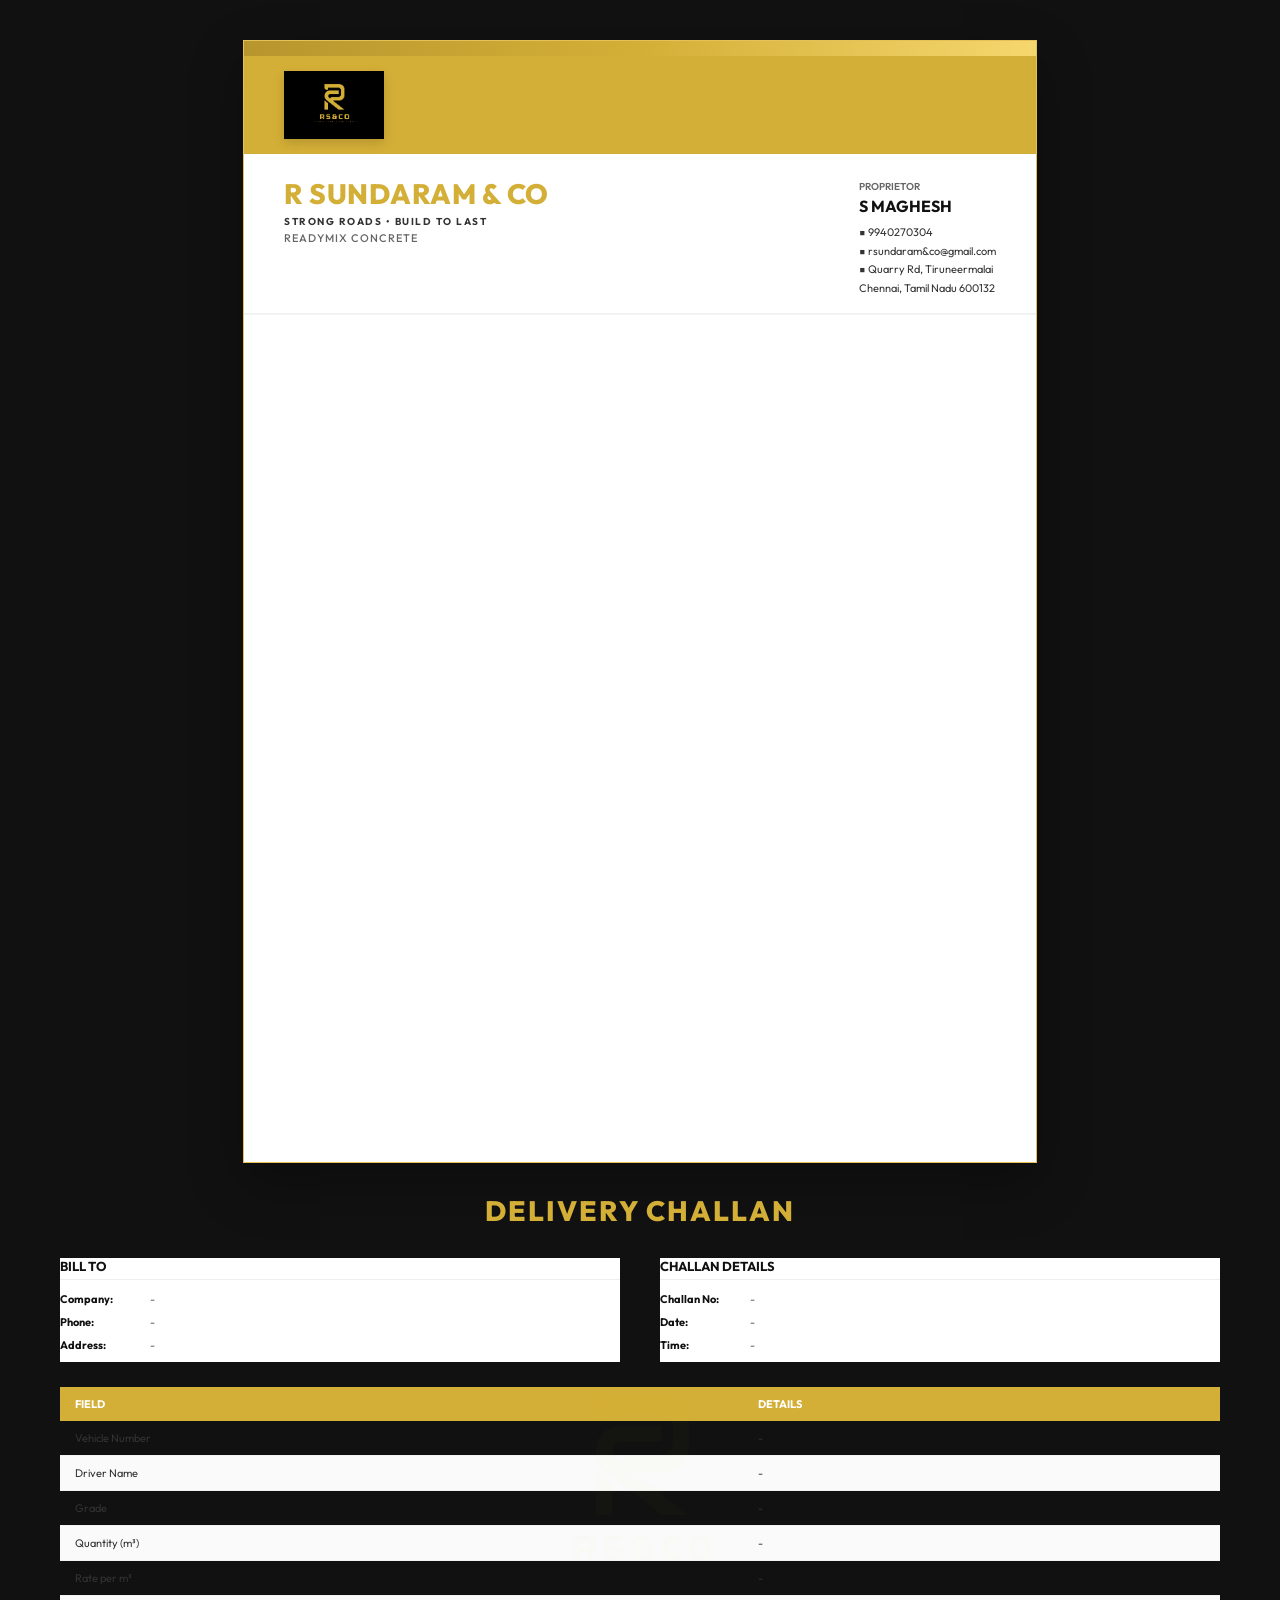
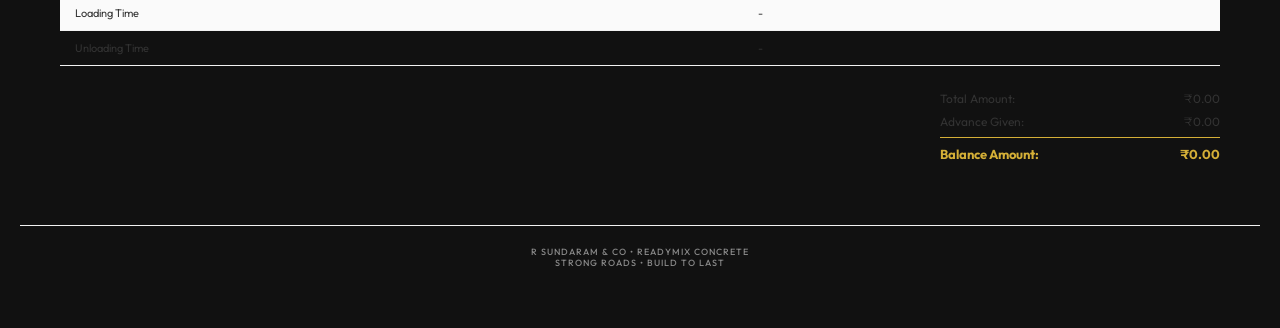
<file: templates/invoice_letterpad.html>
﻿<!DOCTYPE html>
<html lang="en">
<head>
    <meta charset="UTF-8">
    <meta name="viewport" content="width=device-width, initial-scale=1.0">
    <title>Invoice - R SUNDARAM & CO</title>
    <style>
        @import url('https://fonts.googleapis.com/css2?family=Playfair+Display:wght@400;500;600;700&family=Montserrat:wght@300;400;500;600;700&display=swap');
        
        @import url('https://fonts.googleapis.com/css2?family=Montserrat:wght@300;400;500;600;700;800&family=Outfit:wght@300;400;500;600;700;800&display=swap');
        
        * {
            margin: 0;
            padding: 0;
            box-sizing: border-box;
        }
        
        body {
            font-family: 'Outfit', 'Montserrat', sans-serif;
            background: #111111;
            padding: 40px 20px;
            color: #333;
        }
        
        .invoice-container {
            max-width: 210mm;
            min-height: 297mm;
            margin: 0 auto;
            background: white;
            box-shadow: 0 20px 50px rgba(0,0,0,0.3);
            position: relative;
            overflow: hidden;
            display: flex;
            flex-direction: column;
            border: 1px solid #e5c158;
        }
        
        /* Top Accent Banner */
        .top-accent-bar {
            height: 15px;
            background: linear-gradient(90deg, #b8962e 0%, #d4af37 50%, #f5d76e 100%);
        }

        /* Top Logo Banner Section */
        .brand-header-banner {
            background: #d4af37;
            padding: 15px 40px;
            display: flex;
            justify-content: flex-start;
            align-items: center;
        }
        
        .brand-logo-container {
            background: #000;
            padding: 8px 16px;
            display: flex;
            align-items: center;
            justify-content: center;
            box-shadow: 0 4px 10px rgba(0,0,0,0.15);
        }

        .brand-logo-container img {
            height: 52px;
            object-fit: contain;
        }

        /* Proprietor & Header details */
        .invoice-header {
            background: #fff;
            padding: 25px 40px 15px 40px;
            border-bottom: 2px solid #f2f2f2;
        }
        
        .header-content {
            display: flex;
            justify-content: space-between;
            align-items: flex-start;
        }
        
        .company-info {
            color: #d4af37;
            max-width: 55%;
        }
        
        .company-name {
            font-size: 28px;
            font-weight: 800;
            color: #d4af37;
            line-height: 1.1;
            letter-spacing: 0.5px;
        }
        
        .company-slogan {
            font-size: 10px;
            font-weight: 700;
            color: #333;
            letter-spacing: 1.5px;
            text-transform: uppercase;
            margin-top: 5px;
            margin-bottom: 3px;
        }
        
        .company-tagline {
            font-size: 11px;
            font-weight: 500;
            color: #666;
            letter-spacing: 1px;
            text-transform: uppercase;
        }
        
        .proprietor-section {
            text-align: left;
            color: #333;
            font-size: 11px;
            line-height: 1.5;
        }
        
        .proprietor-title {
            font-size: 10px;
            font-weight: 600;
            color: #666;
            text-transform: uppercase;
        }
        
        .proprietor-name {
            font-size: 16px;
            font-weight: 700;
            margin-bottom: 6px;
            color: #111;
        }
        
        .proprietor-details div {
            margin-bottom: 2px;
            display: flex;
            align-items: center;
            gap: 5px;
        }
        
        /* Invoice body */
        .invoice-body {
            padding: 30px 40px;
            position: relative;
            flex-grow: 1;
        }
        
        /* Watermark */
        .watermark {
            position: absolute;
            top: 50%;
            left: 50%;
            transform: translate(-50%, -50%);
            opacity: 0.02;
            width: 320px;
            height: 320px;
            pointer-events: none;
        }
        
        .watermark img {
            width: 100%;
            height: 100%;
            object-fit: contain;
        }
        
        /* Invoice title */
        .invoice-title {
            text-align: center;
            margin-bottom: 30px;
        }
        
        .invoice-title h1 {
            font-size: 28px;
            font-weight: 800;
            color: #d4af37;
            letter-spacing: 2px;
            text-transform: uppercase;
        }
        
        /* Invoice details grid */
        .invoice-details {
            display: grid;
            grid-template-columns: 1fr 1fr;
            gap: 40px;
            margin-bottom: 25px;
        }
        
        .detail-section {
            background: #fff;
        }
        
        .detail-section h3 {
            font-size: 13px;
            font-weight: 700;
            color: #111;
            margin-bottom: 12px;
            text-transform: uppercase;
            border-bottom: 1px solid #eee;
            padding-bottom: 5px;
        }
        
        .detail-row {
            display: flex;
            margin-bottom: 8px;
            font-size: 11px;
            line-height: 1.4;
        }
        
        .detail-label {
            font-weight: 700;
            color: #111;
            width: 90px;
            flex-shrink: 0;
        }
        
        .detail-value {
            color: #555;
            flex-grow: 1;
        }
        
        /* Delivery details table */
        .delivery-table {
            width: 100%;
            border-collapse: collapse;
            margin-bottom: 25px;
        }
        
        .delivery-table th {
            background: #d4af37;
            color: #fff;
            font-weight: 700;
            font-size: 11px;
            padding: 10px 15px;
            text-align: left;
            text-transform: uppercase;
        }
        
        .delivery-table td {
            padding: 10px 15px;
            border-bottom: 1px solid #f2f2f2;
            font-size: 11px;
            color: #333;
        }
        
        .delivery-table tr:nth-child(even) {
            background: #fafafa;
        }
        
        /* Amount summary */
        .amount-summary {
            display: flex;
            justify-content: flex-end;
            margin-top: 15px;
            margin-bottom: 25px;
        }
        
        .summary-box {
            width: 280px;
        }
        
        .summary-row {
            display: flex;
            justify-content: space-between;
            margin-bottom: 8px;
            font-size: 12px;
            color: #333;
        }
        
        .summary-row.total {
            border-top: 1px solid #d4af37;
            padding-top: 8px;
            margin-top: 8px;
            font-weight: 700;
            font-size: 13px;
            color: #d4af37;
        }
        
        /* Footer */
        .invoice-footer {
            border-top: 1px solid #f2f2f2;
            padding: 20px 40px;
            text-align: center;
        }
        
        .footer-text {
            font-size: 9px;
            letter-spacing: 1px;
            color: #888;
            text-transform: uppercase;
            font-weight: 500;
        }
        
        /* Print styles */
        @media print {
            body {
                background: white;
                padding: 0;
            }
            .invoice-container {
                box-shadow: none;
                max-width: none;
                border: none;
            }
        }
    </style>
    <link rel="stylesheet" href="/static/css/responsive.css">
</head>
<body>
    <div class="invoice-container">
        <!-- Top accent banner -->
        <div class="top-accent-bar"></div>
        
        <!-- Brand Header Logo Banner -->
        <div class="brand-header-banner">
            <div class="brand-logo-container">
                <img src="/static/images/logo.png" alt="RS & CO Logo">
            </div>
        </div>

        <!-- Header -->
        <div class="invoice-header">
            <div class="header-content">
                <div class="company-info">
                    <div class="company-name">R SUNDARAM & CO</div>
                    <div class="company-slogan">STRONG ROADS • BUILD TO LAST</div>
                    <div class="company-tagline">READYMIX CONCRETE</div>
                </div>
                <div class="proprietor-section">
                    <div class="proprietor-title">Proprietor</div>
                    <div class="proprietor-name">S MAGHESH</div>
                    <div class="proprietor-details">
                        <div>■ 9940270304</div>
                        <div>■ rsundaram&co@gmail.com</div>
                        <div>■ Quarry Rd, Tiruneermalai</div>
                        <div>Chennai, Tamil Nadu 600132</div>
                    </div>
                </div>
            </div>
        </div>
        </div>
        
        <!-- Body -->
        <div class="invoice-body">
            <!-- Watermark -->
            <div class="watermark">
                <img src="/static/images/logo.png" alt="Watermark">
            </div>
            
            <!-- Invoice Title -->
            <div class="invoice-title">
                <h1>Delivery Challan</h1>
            </div>
            
            <!-- Invoice Details -->
            <div class="invoice-details">
                <div class="detail-section">
                    <h3>Bill To</h3>
                    <div class="detail-row">
                        <span class="detail-label">Company:</span>
                        <span class="detail-value" id="bill-company">-</span>
                    </div>
                    <div class="detail-row">
                        <span class="detail-label">Phone:</span>
                        <span class="detail-value" id="bill-phone">-</span>
                    </div>
                    <div class="detail-row">
                        <span class="detail-label">Address:</span>
                        <span class="detail-value" id="bill-address">-</span>
                    </div>
                </div>
                <div class="detail-section">
                    <h3>Challan Details</h3>
                    <div class="detail-row">
                        <span class="detail-label">Challan No:</span>
                        <span class="detail-value" id="challan-no">-</span>
                    </div>
                    <div class="detail-row">
                        <span class="detail-label">Date:</span>
                        <span class="detail-value" id="challan-date">-</span>
                    </div>
                    <div class="detail-row">
                        <span class="detail-label">Time:</span>
                        <span class="detail-value" id="challan-time">-</span>
                    </div>
                </div>
            </div>
            
            <!-- Delivery Details Table -->
            <table class="delivery-table">
                <thead>
                    <tr>
                        <th>Field</th>
                        <th>Details</th>
                    </tr>
                </thead>
                <tbody>
                    <tr>
                        <td>Vehicle Number</td>
                        <td id="vehicle-no">-</td>
                    </tr>
                    <tr>
                        <td>Driver Name</td>
                        <td id="driver-name">-</td>
                    </tr>
                    <tr>
                        <td>Grade</td>
                        <td id="grade">-</td>
                    </tr>
                    <tr>
                        <td>Quantity (m³)</td>
                        <td id="quantity">-</td>
                    </tr>
                    <tr>
                        <td>Rate per m³</td>
                        <td id="rate">-</td>
                    </tr>
                    <tr>
                        <td>Loading Time</td>
                        <td id="loading-time">-</td>
                    </tr>
                    <tr>
                        <td>Unloading Time</td>
                        <td id="unloading-time">-</td>
                    </tr>
                </tbody>
            </table>
            
            <!-- Amount Summary -->
            <div class="amount-summary">
                <div class="summary-box">
                    <div class="summary-row">
                        <span>Total Amount:</span>
                        <span id="total-amount">₹0.00</span>
                    </div>
                    <div class="summary-row">
                        <span>Advance Given:</span>
                        <span id="advance-amount">₹0.00</span>
                    </div>
                    <div class="summary-row total">
                        <span>Balance Amount:</span>
                        <span id="balance-amount">₹0.00</span>
                    </div>
                </div>
            </div>
        </div>
        
        <!-- Footer -->
        <div class="invoice-footer">
            <div class="footer-text">R SUNDARAM & CO • READYMIX CONCRETE</div>
            <div class="footer-divider"></div>
            <div class="footer-text">Strong Roads • Build To Last</div>
        </div>
    </div>
    
    <script>
        // This will be populated dynamically when generating the invoice
        // For now, it's a template for display
    </script>
</body>
</html>
</file>
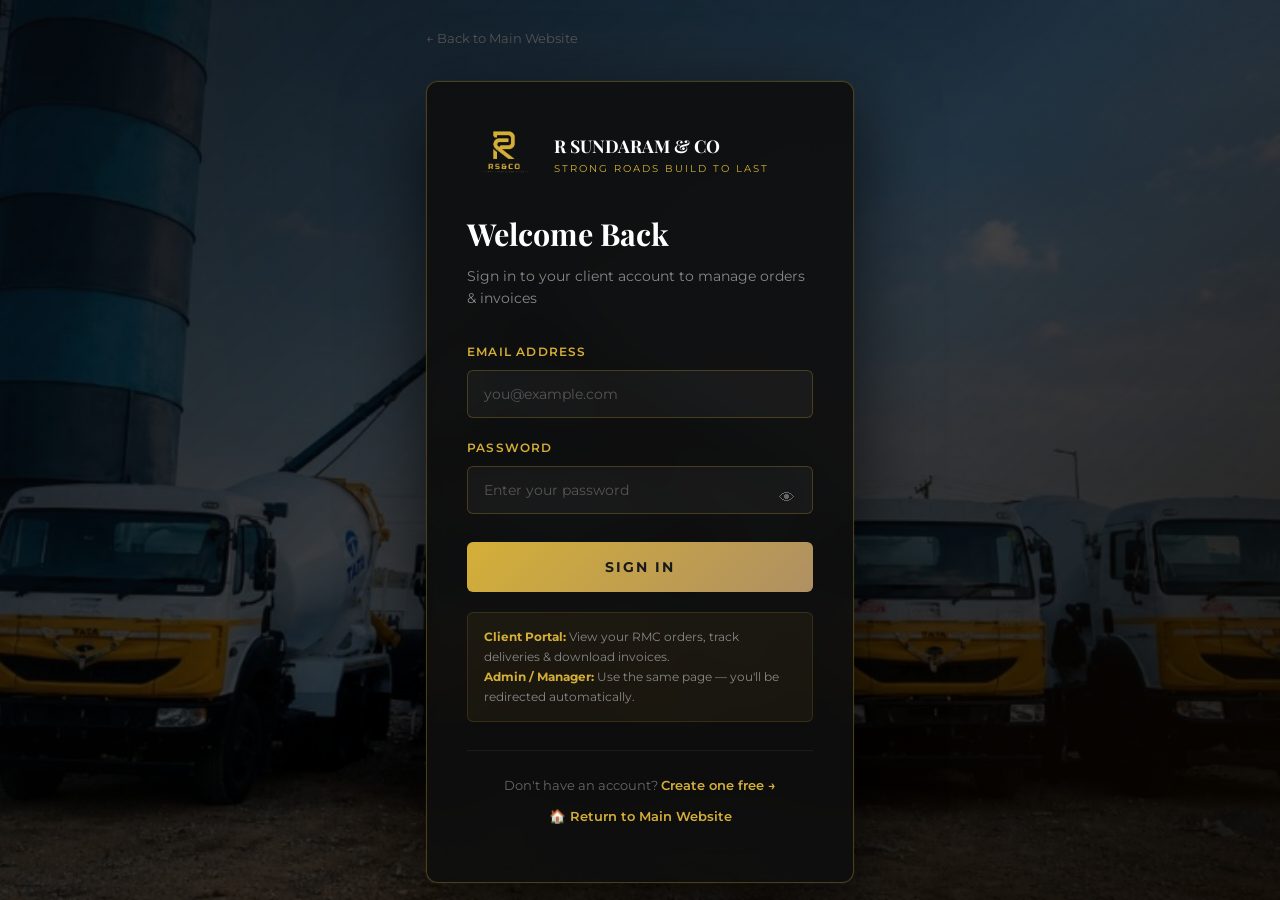
<file: templates/login.html>
<!DOCTYPE html>
<html lang="en">
<head>
    <meta charset="UTF-8">
    <meta name="viewport" content="width=device-width, initial-scale=1.0">
    <title>RS &amp; CO | Client Login</title>
    <meta name="description" content="Login to your RS &amp; CO client portal — manage orders, invoices and more.">
    <link rel="preconnect" href="https://fonts.googleapis.com">
    <link rel="preconnect" href="https://fonts.gstatic.com" crossorigin>
    <link href="https://fonts.googleapis.com/css2?family=Montserrat:wght@300;400;500;600;700&family=Playfair+Display:wght@600;700&display=swap" rel="stylesheet">
    <link rel="stylesheet" href="/static/css/style.css">
    <link rel="stylesheet" href="/static/css/rmc.css">
    <link rel="stylesheet" href="/static/css/responsive.css">
    <style>
        * { box-sizing: border-box; margin: 0; padding: 0; }

        body {
            min-height: 100vh;
            background: #050505;
            font-family: 'Montserrat', sans-serif;
            display: flex;
            align-items: center;
            justify-content: center;
            overflow: hidden;
        }

        /* ── Animated BG ─────────────────────────────── */
        .auth-bg {
            position: fixed; inset: 0; z-index: 0;
            background: url('/static/images/rmc_plant_trucks.jpg') center/cover no-repeat;
            animation: bgZoom 20s ease-in-out infinite alternate;
        }
        @keyframes bgZoom { from{transform:scale(1)} to{transform:scale(1.08)} }
        .auth-overlay {
            position: fixed; inset: 0; z-index: 1;
            background: linear-gradient(135deg,
                rgba(5,5,5,0.88) 0%,
                rgba(0,0,0,0.72) 50%,
                rgba(10,5,0,0.90) 100%);
        }

        /* ── Card ────────────────────────────────────── */
        .auth-wrap {
            position: relative; z-index: 2;
            width: 100%; max-width: 460px;
            padding: 16px;
        }

        .auth-card {
            background: rgba(15,15,15,0.92);
            border: 1px solid rgba(212,175,55,0.3);
            border-radius: 12px;
            padding: 44px 40px;
            box-shadow: 0 24px 80px rgba(0,0,0,0.7), 0 0 0 1px rgba(212,175,55,0.05);
            backdrop-filter: blur(20px);
            animation: cardIn .5s cubic-bezier(.16,1,.3,1);
        }
        @keyframes cardIn { from{opacity:0;transform:translateY(24px)} to{opacity:1;transform:translateY(0)} }

        /* ── Logo / Title ─────────────────────────────── */
        .auth-logo-row {
            display: flex; align-items: center; gap: 14px;
            margin-bottom: 28px;
        }
        .auth-logo { height: 56px; width: auto; }
        .auth-brand-name {
            font-family: 'Playfair Display', serif;
            font-size: 1.1rem; color: #fff; font-weight: 700;
        }
        .auth-brand-tag {
            font-size: 0.62rem; color: #D4AF37;
            letter-spacing: 2px; text-transform: uppercase; display: block;
        }

        .auth-title {
            font-family: 'Playfair Display', serif;
            font-size: 1.9rem; font-weight: 700; color: #fff;
            margin-bottom: 6px;
        }
        .auth-subtitle { color: #888; font-size: 0.88rem; margin-bottom: 32px; }

        /* ── Fields ───────────────────────────────────── */
        .field-group { margin-bottom: 20px; position: relative; }

        .field-group label {
            display: block; font-size: 0.78rem; font-weight: 600;
            color: #D4AF37; text-transform: uppercase; letter-spacing: 1.2px;
            margin-bottom: 8px;
        }

        .field-group input {
            width: 100%; padding: 13px 44px 13px 16px;
            background: rgba(255,255,255,0.04);
            border: 1px solid rgba(212,175,55,0.25);
            border-radius: 6px; color: #fff;
            font-family: 'Montserrat', sans-serif;
            font-size: 0.9rem; transition: border-color .25s, box-shadow .25s;
            min-height: 48px;
        }
        .field-group input:focus {
            outline: none;
            border-color: #D4AF37;
            box-shadow: 0 0 0 3px rgba(212,175,55,0.12);
        }
        .field-group input::placeholder { color: #555; }

        /* password toggle */
        .pw-toggle {
            position: absolute; right: 14px; top: 38px;
            background: none; border: none; cursor: pointer;
            color: #666; font-size: 16px; padding: 4px;
            transition: color .2s;
        }
        .pw-toggle:hover { color: #D4AF37; }

        /* ── Submit ───────────────────────────────────── */
        .btn-auth {
            width: 100%; padding: 14px;
            background: linear-gradient(135deg, #D4AF37 0%, #af9063 100%);
            color: #1a1a1a; border: none; border-radius: 6px;
            font-family: 'Montserrat', sans-serif;
            font-size: 0.85rem; font-weight: 700;
            letter-spacing: 2px; text-transform: uppercase;
            cursor: pointer; transition: all .25s;
            position: relative; overflow: hidden;
            margin-top: 8px; min-height: 50px;
        }
        .btn-auth::after {
            content: ''; position: absolute; inset: 0;
            background: linear-gradient(90deg,transparent,rgba(255,255,255,.35),transparent);
            transform: translateX(-100%); transition: .5s;
        }
        .btn-auth:hover::after { transform: translateX(100%); }
        .btn-auth:hover { transform: translateY(-2px); box-shadow: 0 8px 24px rgba(212,175,55,.35); }
        .btn-auth:disabled { opacity: .6; cursor: not-allowed; transform: none; }

        /* ── Alert ────────────────────────────────────── */
        .auth-alert {
            padding: 12px 16px; border-radius: 6px;
            font-size: 0.84rem; margin-bottom: 18px;
            display: none; align-items: center; gap: 10px;
        }
        .auth-alert.error { background: rgba(220,53,69,.15); border:1px solid rgba(220,53,69,.4); color: #ff6b7a; display: flex; }
        .auth-alert.success { background: rgba(40,167,69,.15); border:1px solid rgba(40,167,69,.4); color: #5cdb80; display: flex; }

        /* ── Footer links ─────────────────────────────── */
        .auth-footer { margin-top: 28px; padding-top: 24px; border-top: 1px solid rgba(255,255,255,.06); }
        .auth-footer p { font-size: 0.84rem; color: #666; margin-bottom: 10px; text-align: center; }
        .auth-footer a { color: #D4AF37; text-decoration: none; font-weight: 600; transition: color .2s; }
        .auth-footer a:hover { color: #e5c158; }

        /* ── Back link ───────────────────────────────── */
        .auth-back {
            display: inline-flex; align-items: center; gap: 6px;
            color: #555; font-size: 0.8rem; text-decoration: none;
            margin-bottom: 20px; transition: color .2s;
        }
        .auth-back:hover { color: #D4AF37; }

        /* ── Divider / role badges ────────────────────── */
        .role-info {
            margin-top: 20px; padding: 14px 16px;
            background: rgba(212,175,55,0.06);
            border: 1px solid rgba(212,175,55,.15);
            border-radius: 6px; font-size: 0.78rem; color: #888;
            line-height: 1.6;
        }
        .role-info strong { color: #D4AF37; }

        /* spinner */
        .spinner {
            width: 18px; height: 18px;
            border: 2px solid rgba(0,0,0,.3);
            border-top-color: #1a1a1a;
            border-radius: 50%; animation: spin .7s linear infinite;
            display: inline-block; vertical-align: middle; margin-right: 8px;
        }
        @keyframes spin { to { transform: rotate(360deg); } }

        @media (max-width: 480px) {
            .auth-card { padding: 30px 20px; }
            .auth-title { font-size: 1.6rem; }
        }
    </style>
</head>
<body>
    <div class="auth-bg"></div>
    <div class="auth-overlay"></div>

    <div class="auth-wrap">
        <a href="/" class="auth-back">&#8592; Back to Main Website</a>

        <div class="auth-card">
            <div class="auth-logo-row">
                <img src="/static/images/logo.png" alt="RS&CO" class="auth-logo">
                <div>
                    <span class="auth-brand-name">R SUNDARAM &amp; CO</span>
                    <span class="auth-brand-tag">Strong Roads Build To Last</span>
                </div>
            </div>

            <h1 class="auth-title">Welcome Back</h1>
            <p class="auth-subtitle">Sign in to your client account to manage orders &amp; invoices</p>

            <div id="auth-alert" class="auth-alert"></div>

            <form id="login-form" autocomplete="on" novalidate>
                <div class="field-group">
                    <label for="login-email">Email Address</label>
                    <input type="email" id="login-email" name="email"
                           placeholder="you@example.com" required autocomplete="email">
                </div>

                <div class="field-group">
                    <label for="login-password">Password</label>
                    <input type="password" id="login-password" name="password"
                           placeholder="Enter your password" required autocomplete="current-password">
                    <button type="button" class="pw-toggle" id="pw-toggle-btn"
                            aria-label="Toggle password visibility">&#128065;</button>
                </div>

                <button type="submit" class="btn-auth" id="login-btn">Sign In</button>
            </form>

            <div class="role-info">
                <strong>Client Portal:</strong> View your RMC orders, track deliveries &amp; download invoices.<br>
                <strong>Admin / Manager:</strong> Use the same page — you'll be redirected automatically.
            </div>

            <div class="auth-footer">
                <p>Don't have an account? <a href="/register">Create one free &rarr;</a></p>
                <p><a href="/">&#127968; Return to Main Website</a></p>
            </div>
        </div>
    </div>

    <script>
        // Password toggle
        document.getElementById('pw-toggle-btn').addEventListener('click', () => {
            const inp = document.getElementById('login-password');
            const btn = document.getElementById('pw-toggle-btn');
            inp.type = inp.type === 'password' ? 'text' : 'password';
            btn.innerHTML = inp.type === 'password' ? '&#128065;' : '&#128064;';
        });

        // Login form
        document.getElementById('login-form').addEventListener('submit', async (e) => {
            e.preventDefault();
            const email    = document.getElementById('login-email').value.trim();
            const password = document.getElementById('login-password').value;
            const btn      = document.getElementById('login-btn');
            const alert    = document.getElementById('auth-alert');

            if (!email || !password) {
                showAlert('Please fill in all fields.', 'error'); return;
            }

            btn.disabled = true;
            btn.innerHTML = '<span class="spinner"></span>Signing in…';
            alert.className = 'auth-alert'; alert.style.display = 'none';

            try {
                const res = await fetch('/api/auth/login', {
                    method: 'POST',
                    headers: { 'Content-Type': 'application/json' },
                    body: JSON.stringify({ username: email, password })
                });
                const data = await res.json();

                if (data.success) {
                    showAlert('Login successful! Redirecting…', 'success');
                    setTimeout(() => {
                        const role = data.user?.role;
                        if (role === 'admin' || role === 'manager') {
                            window.location.href = '/rmc-admin';
                        } else {
                            window.location.href = '/rmc-portal';
                        }
                    }, 900);
                } else {
                    showAlert(data.error || 'Invalid email or password. Please try again.', 'error');
                    btn.disabled = false;
                    btn.innerHTML = 'Sign In';
                }
            } catch (err) {
                showAlert('Connection error. Please try again.', 'error');
                btn.disabled = false;
                btn.innerHTML = 'Sign In';
            }
        });

        function showAlert(msg, type) {
            const el = document.getElementById('auth-alert');
            el.textContent = msg;
            el.className = 'auth-alert ' + type;
        }
    </script>
</body>
</html>
</file>
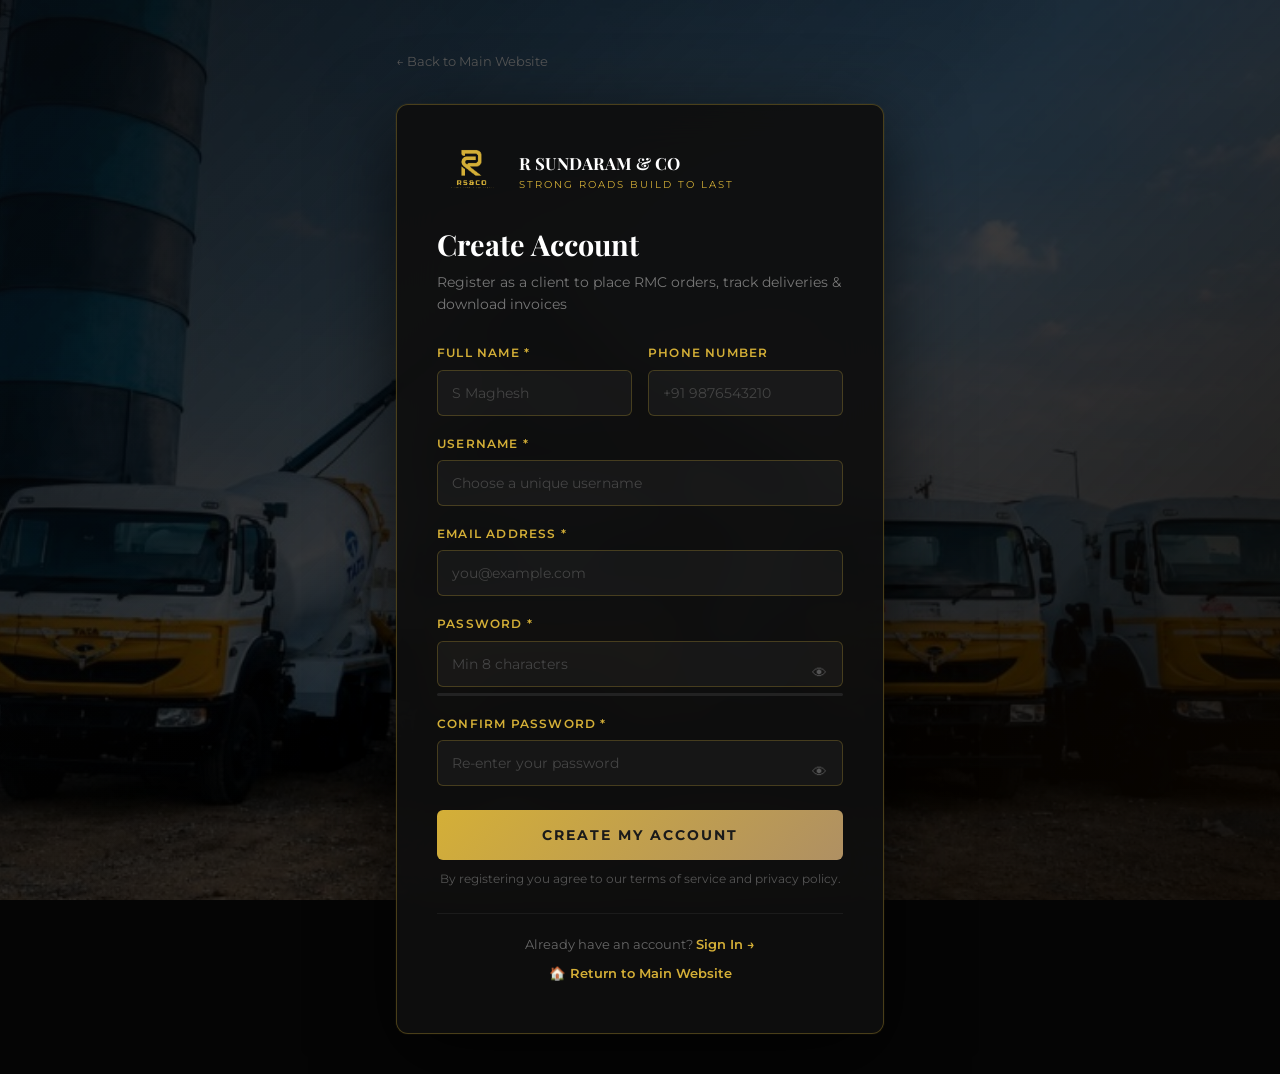
<file: templates/register.html>
<!DOCTYPE html>
<html lang="en">
<head>
    <meta charset="UTF-8">
    <meta name="viewport" content="width=device-width, initial-scale=1.0">
    <title>RS &amp; CO | Create Account</title>
    <meta name="description" content="Register for an RS &amp; CO client account to place RMC orders and track deliveries.">
    <link rel="preconnect" href="https://fonts.googleapis.com">
    <link rel="preconnect" href="https://fonts.gstatic.com" crossorigin>
    <link href="https://fonts.googleapis.com/css2?family=Montserrat:wght@300;400;500;600;700&family=Playfair+Display:wght@600;700&display=swap" rel="stylesheet">
    <link rel="stylesheet" href="/static/css/style.css">
    <link rel="stylesheet" href="/static/css/rmc.css">
    <link rel="stylesheet" href="/static/css/responsive.css">
    <style>
        * { box-sizing: border-box; margin: 0; padding: 0; }

        body {
            min-height: 100vh;
            background: #050505;
            font-family: 'Montserrat', sans-serif;
            display: flex; align-items: center; justify-content: center;
            overflow-x: hidden;
        }

        .auth-bg {
            position: fixed; inset: 0; z-index: 0;
            background: url('/static/images/rmc_plant_trucks.jpg') center/cover no-repeat;
            animation: bgZoom 20s ease-in-out infinite alternate;
        }
        @keyframes bgZoom { from{transform:scale(1)} to{transform:scale(1.08)} }
        .auth-overlay {
            position: fixed; inset: 0; z-index: 1;
            background: linear-gradient(135deg,
                rgba(5,5,5,0.90) 0%,
                rgba(0,0,0,0.75) 50%,
                rgba(10,5,0,0.92) 100%);
        }

        .auth-wrap {
            position: relative; z-index: 2;
            width: 100%; max-width: 520px;
            padding: 16px;
            margin: 24px auto;
        }

        .auth-card {
            background: rgba(15,15,15,0.93);
            border: 1px solid rgba(212,175,55,0.3);
            border-radius: 12px;
            padding: 40px 40px;
            box-shadow: 0 24px 80px rgba(0,0,0,0.7), 0 0 0 1px rgba(212,175,55,0.05);
            backdrop-filter: blur(20px);
            animation: cardIn .5s cubic-bezier(.16,1,.3,1);
        }
        @keyframes cardIn { from{opacity:0;transform:translateY(24px)} to{opacity:1;transform:translateY(0)} }

        .auth-logo-row {
            display: flex; align-items: center; gap: 14px;
            margin-bottom: 24px;
        }
        .auth-logo { height: 52px; }
        .auth-brand-name {
            font-family: 'Playfair Display', serif;
            font-size: 1.05rem; color: #fff; font-weight: 700;
        }
        .auth-brand-tag {
            font-size: 0.6rem; color: #D4AF37;
            letter-spacing: 2px; text-transform: uppercase; display: block;
        }

        .auth-title {
            font-family: 'Playfair Display', serif;
            font-size: 1.8rem; font-weight: 700; color: #fff;
            margin-bottom: 4px;
        }
        .auth-subtitle { color: #777; font-size: 0.86rem; margin-bottom: 28px; }

        /* Two-column grid for name + phone */
        .field-row {
            display: grid; grid-template-columns: 1fr 1fr; gap: 16px;
        }
        @media (max-width: 480px) { .field-row { grid-template-columns: 1fr; } }

        .field-group { margin-bottom: 18px; position: relative; }
        .field-group label {
            display: block; font-size: 0.76rem; font-weight: 600;
            color: #D4AF37; text-transform: uppercase; letter-spacing: 1.2px;
            margin-bottom: 7px;
        }
        .field-group input {
            width: 100%; padding: 12px 42px 12px 14px;
            background: rgba(255,255,255,0.04);
            border: 1px solid rgba(212,175,55,0.25);
            border-radius: 6px; color: #fff;
            font-family: 'Montserrat', sans-serif;
            font-size: 0.88rem; transition: border-color .25s, box-shadow .25s;
            min-height: 46px;
        }
        .field-group input:focus {
            outline: none; border-color: #D4AF37;
            box-shadow: 0 0 0 3px rgba(212,175,55,.12);
        }
        .field-group input::placeholder { color: #444; }
        .field-group input.invalid { border-color: #dc3545; }
        .field-group input.valid   { border-color: #28a745; }

        .pw-toggle {
            position: absolute; right: 12px; top: 36px;
            background: none; border: none; cursor: pointer;
            color: #555; font-size: 15px; padding: 4px; transition: color .2s;
        }
        .pw-toggle:hover { color: #D4AF37; }

        /* password strength bar */
        .pw-strength-wrap { margin-top: 6px; }
        .pw-strength-bar {
            height: 3px; background: #222; border-radius: 2px; overflow: hidden;
        }
        .pw-strength-fill {
            height: 100%; width: 0%; border-radius: 2px;
            transition: width .3s, background .3s;
        }
        .pw-strength-label { font-size: 0.7rem; color: #666; margin-top: 4px; }

        .btn-auth {
            width: 100%; padding: 14px;
            background: linear-gradient(135deg, #D4AF37 0%, #af9063 100%);
            color: #1a1a1a; border: none; border-radius: 6px;
            font-family: 'Montserrat', sans-serif;
            font-size: 0.85rem; font-weight: 700;
            letter-spacing: 2px; text-transform: uppercase;
            cursor: pointer; transition: all .25s;
            position: relative; overflow: hidden;
            margin-top: 6px; min-height: 50px;
        }
        .btn-auth::after {
            content: ''; position: absolute; inset: 0;
            background: linear-gradient(90deg,transparent,rgba(255,255,255,.35),transparent);
            transform: translateX(-100%); transition: .5s;
        }
        .btn-auth:hover::after { transform: translateX(100%); }
        .btn-auth:hover { transform: translateY(-2px); box-shadow: 0 8px 24px rgba(212,175,55,.35); }
        .btn-auth:disabled { opacity: .6; cursor: not-allowed; transform: none; }

        .auth-alert {
            padding: 12px 16px; border-radius: 6px;
            font-size: 0.83rem; margin-bottom: 16px;
            display: none; align-items: center; gap: 10px;
        }
        .auth-alert.error   { background: rgba(220,53,69,.14);  border:1px solid rgba(220,53,69,.4);  color:#ff6b7a; display:flex; }
        .auth-alert.success { background: rgba(40,167,69,.14);  border:1px solid rgba(40,167,69,.4);  color:#5cdb80; display:flex; }

        .auth-footer { margin-top: 24px; padding-top: 20px; border-top: 1px solid rgba(255,255,255,.06); }
        .auth-footer p { font-size: 0.83rem; color: #666; margin-bottom: 8px; text-align: center; }
        .auth-footer a { color: #D4AF37; text-decoration: none; font-weight: 600; transition: color .2s; }
        .auth-footer a:hover { color: #e5c158; }

        .auth-back {
            display: inline-flex; align-items: center; gap: 6px;
            color: #555; font-size: 0.8rem; text-decoration: none;
            margin-bottom: 20px; transition: color .2s;
        }
        .auth-back:hover { color: #D4AF37; }

        .terms-note { font-size: 0.74rem; color: #555; text-align: center; margin-top: 10px; }

        .spinner {
            width: 16px; height: 16px;
            border: 2px solid rgba(0,0,0,.3);
            border-top-color: #1a1a1a;
            border-radius: 50%; animation: spin .7s linear infinite;
            display: inline-block; vertical-align: middle; margin-right: 8px;
        }
        @keyframes spin { to { transform: rotate(360deg); } }

        @media (max-width: 480px) {
            .auth-card { padding: 28px 18px; }
            .auth-title { font-size: 1.55rem; }
        }
    </style>
</head>
<body>
    <div class="auth-bg"></div>
    <div class="auth-overlay"></div>

    <div class="auth-wrap">
        <a href="/" class="auth-back">&#8592; Back to Main Website</a>

        <div class="auth-card">
            <div class="auth-logo-row">
                <img src="/static/images/logo.png" alt="RS&CO" class="auth-logo">
                <div>
                    <span class="auth-brand-name">R SUNDARAM &amp; CO</span>
                    <span class="auth-brand-tag">Strong Roads Build To Last</span>
                </div>
            </div>

            <h1 class="auth-title">Create Account</h1>
            <p class="auth-subtitle">Register as a client to place RMC orders, track deliveries &amp; download invoices</p>

            <div id="auth-alert" class="auth-alert"></div>

            <form id="register-form" autocomplete="on" novalidate>

                <div class="field-row">
                    <div class="field-group">
                        <label for="reg-fullname">Full Name *</label>
                        <input type="text" id="reg-fullname" name="full_name"
                               placeholder="S Maghesh" required autocomplete="name">
                    </div>
                    <div class="field-group">
                        <label for="reg-phone">Phone Number</label>
                        <input type="tel" id="reg-phone" name="phone"
                               placeholder="+91 9876543210" autocomplete="tel">
                    </div>
                </div>

                <div class="field-group">
                    <label for="reg-username">Username *</label>
                    <input type="text" id="reg-username" name="username"
                           placeholder="Choose a unique username" required autocomplete="username">
                </div>

                <div class="field-group">
                    <label for="reg-email">Email Address *</label>
                    <input type="email" id="reg-email" name="email"
                           placeholder="you@example.com" required autocomplete="email">
                </div>

                <div class="field-group">
                    <label for="reg-password">Password *</label>
                    <input type="password" id="reg-password" name="password"
                           placeholder="Min 8 characters" required autocomplete="new-password"
                           minlength="8">
                    <button type="button" class="pw-toggle" id="pw-toggle1" aria-label="Toggle">&#128065;</button>
                    <div class="pw-strength-wrap">
                        <div class="pw-strength-bar">
                            <div class="pw-strength-fill" id="pw-fill"></div>
                        </div>
                        <div class="pw-strength-label" id="pw-label"></div>
                    </div>
                </div>

                <div class="field-group">
                    <label for="reg-confirm">Confirm Password *</label>
                    <input type="password" id="reg-confirm" name="confirm_password"
                           placeholder="Re-enter your password" required autocomplete="new-password">
                    <button type="button" class="pw-toggle" id="pw-toggle2" aria-label="Toggle">&#128065;</button>
                </div>

                <button type="submit" class="btn-auth" id="register-btn">Create My Account</button>
                <p class="terms-note">By registering you agree to our terms of service and privacy policy.</p>
            </form>

            <div class="auth-footer">
                <p>Already have an account? <a href="/login">Sign In &rarr;</a></p>
                <p><a href="/">&#127968; Return to Main Website</a></p>
            </div>
        </div>
    </div>

    <script>
        // ── Password toggles ──────────────────────────────────────────
        function initToggle(btnId, inputId) {
            document.getElementById(btnId).addEventListener('click', () => {
                const inp = document.getElementById(inputId);
                const btn = document.getElementById(btnId);
                inp.type = inp.type === 'password' ? 'text' : 'password';
                btn.innerHTML = inp.type === 'password' ? '&#128065;' : '&#128064;';
            });
        }
        initToggle('pw-toggle1', 'reg-password');
        initToggle('pw-toggle2', 'reg-confirm');

        // ── Password strength meter ───────────────────────────────────
        document.getElementById('reg-password').addEventListener('input', function() {
            const val = this.value;
            let score = 0;
            if (val.length >= 8)  score++;
            if (val.length >= 12) score++;
            if (/[A-Z]/.test(val)) score++;
            if (/[0-9]/.test(val)) score++;
            if (/[^a-zA-Z0-9]/.test(val)) score++;

            const fill  = document.getElementById('pw-fill');
            const label = document.getElementById('pw-label');
            const levels = [
                { pct:'20%', color:'#dc3545', text:'Very Weak' },
                { pct:'40%', color:'#fd7e14', text:'Weak' },
                { pct:'60%', color:'#ffc107', text:'Fair' },
                { pct:'80%', color:'#20c997', text:'Strong' },
                { pct:'100%',color:'#28a745', text:'Very Strong' },
            ];
            const lv = levels[Math.max(0, score - 1)] || levels[0];
            fill.style.width    = val ? lv.pct   : '0%';
            fill.style.background = val ? lv.color  : '';
            label.style.color   = val ? lv.color  : '#666';
            label.textContent   = val ? lv.text   : '';
        });

        // ── Real-time confirm match ───────────────────────────────────
        document.getElementById('reg-confirm').addEventListener('input', function() {
            const pw  = document.getElementById('reg-password').value;
            const cfg = this.value;
            this.className = '';
            if (cfg.length > 0) {
                this.classList.add(cfg === pw ? 'valid' : 'invalid');
            }
        });

        // ── Registration submit ───────────────────────────────────────
        document.getElementById('register-form').addEventListener('submit', async (e) => {
            e.preventDefault();

            const full_name = document.getElementById('reg-fullname').value.trim();
            const username  = document.getElementById('reg-username').value.trim();
            const email     = document.getElementById('reg-email').value.trim();
            const phone     = document.getElementById('reg-phone').value.trim();
            const password  = document.getElementById('reg-password').value;
            const confirm   = document.getElementById('reg-confirm').value;

            // Client-side validation
            if (!full_name || !username || !email || !password) {
                showAlert('Please fill in all required fields.', 'error'); return;
            }
            if (password.length < 8) {
                showAlert('Password must be at least 8 characters.', 'error'); return;
            }
            if (password !== confirm) {
                showAlert('Passwords do not match. Please re-enter.', 'error'); return;
            }
            if (!/^[^\s@]+@[^\s@]+\.[^\s@]+$/.test(email)) {
                showAlert('Please enter a valid email address.', 'error'); return;
            }

            const btn = document.getElementById('register-btn');
            btn.disabled = true;
            btn.innerHTML = '<span class="spinner"></span>Creating account…';
            document.getElementById('auth-alert').className = 'auth-alert';
            document.getElementById('auth-alert').style.display = 'none';

            try {
                const res = await fetch('/api/auth/register', {
                    method: 'POST',
                    headers: { 'Content-Type': 'application/json' },
                    body: JSON.stringify({ full_name, username, email, phone, password })
                });
                const data = await res.json();

                if (data.success) {
                    showAlert('🎉 Account created successfully! Taking you to login…', 'success');
                    setTimeout(() => window.location.href = '/login', 1800);
                } else {
                    showAlert(data.error || 'Registration failed. Please try again.', 'error');
                    btn.disabled = false;
                    btn.innerHTML = 'Create My Account';
                }
            } catch (err) {
                showAlert('Connection error. Please check your connection and try again.', 'error');
                btn.disabled = false;
                btn.innerHTML = 'Create My Account';
            }
        });

        function showAlert(msg, type) {
            const el = document.getElementById('auth-alert');
            el.textContent = msg;
            el.className = 'auth-alert ' + type;
        }
    </script>
</body>
</html>
</file>
<file: static/css/responsive.css>
/* ============================================================
   RESPONSIVE.CSS — Mobile-first responsive overrides
   Covers: Main site, RMC Admin, Billing & Expense, Login
   Breakpoints: 1200 | 992 | 768 | 576 | 360
   ============================================================ */

/* ─── Fluid base ─────────────────────────────────────────── */
html { font-size: 16px; }
img, video { max-width: 100%; height: auto; }
table  { width: 100%; }

/* ─── Touch-target minimum ───────────────────────────────── */
button, a, [role="button"] { min-height: 44px; }

/* ============================================================
   LARGE TABLETS  ≤ 1200px
   ============================================================ */
@media (max-width: 1200px) {
    .section-container       { padding: 80px 32px; }
    .nav-container           { padding: 14px 24px; }
    .founder-grid            { gap: 40px; }
    .rmc-hero-content        { padding: 0 32px 44px; }
}

/* ============================================================
   TABLETS  ≤ 992px
   ============================================================ */
@media (max-width: 992px) {

    /* ── Global ── */
    .section-container       { padding: 60px 24px; }
    .section-title           { font-size: 2rem; }

    /* ── Navbar ── */
    .brand-logo-img          { height: 56px; }
    .brand-name              { font-size: 0.95rem; }
    .desktop-nav             { gap: 18px; }

    /* ── Hero ── */
    .hero-content            { max-width: 100%; }
    .hero-title              { font-size: 2.8rem; }

    /* ── Founder ── */
    .founder-grid            { grid-template-columns: 1fr; gap: 36px; }

    /* ── Contact ── */
    .contact-grid            { grid-template-columns: 1fr; gap: 40px; }

    /* ── Footer ── */
    .footer-container        { grid-template-columns: 1fr 1fr; gap: 40px; }
    .footer-newsletter       { grid-column: span 2; }

    /* ── Admin dashboard grid ── */
    .dashboard-grid          { grid-template-columns: 1fr; gap: 24px; }
    .dashboard-header-row    { flex-direction: column; align-items: flex-start; gap: 16px; }

    /* ── RMC hero stats ── */
    .rmc-hero-stats          { gap: 16px; }
    .rmc-hero-stat           { padding: 12px 20px; }
    .rmc-hero-stat .val      { font-size: 22px; }
    .rmc-hero-title          { font-size: clamp(1.8rem, 4vw, 3rem); }
    .rmc-hero-content        { padding: 0 24px 40px; }

    /* ── Billing/Expense form grid ── */
    .form-grid               { grid-template-columns: 1fr 1fr !important; }
    .calc-display            { grid-template-columns: 1fr 1fr 1fr; }

    /* ── Stats grid ── */
    .stats-grid              { grid-template-columns: 1fr 1fr !important; }
}

/* ============================================================
   MOBILE LANDSCAPE / SMALL TABLETS  ≤ 768px
   ============================================================ */
@media (max-width: 768px) {

    /* ── Navbar ── */
    .desktop-nav             { display: none; }
    .mobile-menu-btn         { display: flex; }
    .brand-logo-img          { height: 48px; }
    .brand-name              { font-size: 0.85rem; }
    .brand-tagline           { display: none; }
    .nav-container           { padding: 12px 16px; }

    /* ── Buttons ── */
    .hero-buttons            { flex-direction: column; gap: 12px; align-items: center; }
    .btn-gold, .btn-outline  { padding: 12px 22px; font-size: 0.78rem; }

    /* ── Hero ── */
    .hero-section            { padding: 0 16px; }
    .hero-title              { font-size: 2.2rem; letter-spacing: 2px; }
    .hero-subtitle           { font-size: 0.72rem; letter-spacing: 3.5px; }
    .hero-tagline            { font-size: 0.92rem; }
    .hero-badge              { font-size: 0.68rem; letter-spacing: 3px; }

    /* ── Sections ── */
    .section-container       { padding: 52px 16px; }
    .section-title           { font-size: 1.75rem; }
    .section-description     { font-size: 0.9rem; }

    /* ── Founder ── */
    .founder-content h3      { font-size: 1.7rem; }
    .founder-bio             { font-size: 0.9rem; }
    .founder-vision-box      { font-size: 1rem; }

    /* ── Plants ── */
    .plants-grid             { grid-template-columns: 1fr !important; }
    .plant-card              { padding: 24px; }

    /* ── Projects ── */
    .projects-grid           { grid-template-columns: 1fr !important; }

    /* ── Contact ── */
    .contact-grid            { grid-template-columns: 1fr; }

    /* ── Footer ── */
    .footer-container        { grid-template-columns: 1fr; gap: 32px; }
    .footer-newsletter       { grid-column: span 1; }
    .footer-bottom           { font-size: 0.75rem; text-align: center; padding: 16px; }

    /* ── RMC Hero ── */
    .rmc-hero-fullscreen     { min-height: 100vh; }
    .rmc-hero-content        { padding: 0 16px 32px; }
    .rmc-hero-title          { font-size: clamp(1.6rem, 6vw, 2.4rem); }
    .rmc-hero-subtitle       { font-size: 13px; }
    .rmc-hero-stats          { flex-direction: column; gap: 10px; }
    .rmc-hero-stat           { padding: 12px 16px; text-align: left; display: flex; justify-content: space-between; align-items: center; }
    .rmc-hero-stat .val      { font-size: 20px; }
    .rmc-hero-stat .lbl      { font-size: 10px; }
    .rmc-hero-badge          { font-size: 10px; }

    /* ── RMC Tabs ── */
    .rmc-tabs                { flex-direction: row; flex-wrap: wrap; gap: 6px; }
    .rmc-tab                 { font-size: 0.75rem; padding: 8px 12px; letter-spacing: 0.5px; }

    /* ── RMC List items ── */
    .rmc-list-item           { flex-direction: column; gap: 12px; align-items: flex-start; }
    .item-actions            { width: 100%; justify-content: flex-start; flex-wrap: wrap; }
    .panel-header            { flex-direction: column; align-items: flex-start; gap: 12px; padding: 16px; }
    .panel-body              { padding: 16px; }
    .panel-actions           { width: 100%; }
    .filter-select           { width: 100%; }

    /* ── Admin dashboard ── */
    .dashboard-wrapper       { padding: 90px 16px 40px; }
    .dashboard-stats-grid    { grid-template-columns: 1fr 1fr; gap: 12px; }
    .stat-card               { padding: 16px; gap: 12px; }
    .stat-icon               { font-size: 1.8rem; }
    .stat-value              { font-size: 1.6rem; }
    .stat-label              { font-size: 0.75rem; }
    .reports-grid            { grid-template-columns: 1fr; }

    /* ── Billing & Expense form ── */
    .form-grid               { grid-template-columns: 1fr !important; }
    .billing-expense-container { padding: 16px !important; }
    .calc-display            { grid-template-columns: 1fr; }
    .calc-item .calc-value   { font-size: 18px; }
    .stats-grid              { grid-template-columns: 1fr 1fr !important; }
    .data-table              { font-size: 12px; }
    .data-table th,
    .data-table td           { padding: 8px 6px; }
    .expense-action-buttons  { flex-direction: column; gap: 6px; }

    /* ── Billing expense header buttons ── */
    .section-header          { flex-direction: column !important; align-items: flex-start !important; gap: 16px !important; }
    .be-quick-actions        { width: 100%; }
    .btn-logout-quick,
    .btn-home-quick          { width: 100%; justify-content: center; }

    /* ── Tabs in billing ── */
    .tabs                    { flex-direction: column; gap: 4px; }
    .tab                     { text-align: center; border-radius: 4px; padding: 12px; }

    /* ── Modal ── */
    .modal-content           { width: 95vw; max-height: 92vh; }
    .modal-content.large-modal { max-width: 95vw; }
    .modal-header            { padding: 16px; }
    .modal-content .rmc-form { padding: 16px; }

    /* ── Order detail ── */
    .order-item-row          { grid-template-columns: 1fr 1fr; gap: 8px; }
    .order-actions           { flex-direction: column; }
    .order-actions .btn-gold,
    .order-actions .btn-outline { width: 100%; }

    /* ── RMC Portal order form row ── */
    .form-row                { grid-template-columns: 1fr; }

    /* ── Login ── */
    .login-box               { padding: 28px 20px; }
    .login-card              { padding: 28px 20px; }
}

/* ============================================================
   MOBILE PORTRAIT  ≤ 576px
   ============================================================ */
@media (max-width: 576px) {

    /* ── Global ── */
    html                     { font-size: 15px; }
    .section-container       { padding: 44px 14px; }

    /* ── Hero ── */
    .hero-title              { font-size: 1.9rem; letter-spacing: 1px; }
    .hero-tagline            { font-size: 0.88rem; line-height: 1.7; }
    .hero-badge              { letter-spacing: 2px; font-size: 0.65rem; }
    .hero-logo-container img { height: 130px !important; }

    /* ── Stats ── */
    .stats-grid              { grid-template-columns: 1fr !important; }
    .dashboard-stats-grid    { grid-template-columns: 1fr; }

    /* ── RMC Hero ── */
    .rmc-hero-title          { font-size: 1.7rem; }
    .rmc-hero-badge          { font-size: 9px; padding: 4px 10px; letter-spacing: 2px; }

    /* ── RMC tabs — scrollable row ── */
    .rmc-tabs                { flex-direction: row; flex-wrap: nowrap; overflow-x: auto; -webkit-overflow-scrolling: touch; padding-bottom: 4px; gap: 6px; }
    .rmc-tab                 { flex-shrink: 0; font-size: 0.72rem; padding: 8px 10px; }

    /* ── Table — horizontal scroll container ── */
    .data-table-wrap,
    div[style*="overflow-x:auto"] { overflow-x: auto; -webkit-overflow-scrolling: touch; }
    .data-table              { min-width: 540px; }

    /* ── Expense form ── */
    .expense-form-section    { padding: 16px; }
    .expense-form-section h3 { font-size: 13px; }
    .btn-primary             { width: 100%; }
    .btn-export              { width: 100%; text-align: center; }

    /* ── Plant / project cards ── */
    .plant-card              { padding: 18px; }
    .plant-name              { font-size: 1.3rem; }

    /* ── Footer ── */
    .footer-socials          { gap: 12px; }

    /* ── Billing & expense table buttons ── */
    .action-buttons          { flex-direction: column; gap: 4px; }
    .btn-small               { font-size: 11px; padding: 5px 8px; }

    /* ── Report cards ── */
    .report-card             { padding: 18px; }

    /* ── Section header with logout buttons ── */
    .be-quick-actions        { flex-direction: column; }
    .btn-logout-quick,
    .btn-home-quick          { font-size: 12px; padding: 9px 14px; }

    /* ── RMC hero stats row on tiny screens ── */
    .rmc-hero-stats          { gap: 8px; }

    /* ── Auth forms ── */
    .login-container         { padding: 12px; }
    .login-box               { padding: 22px 14px; }
}

/* ============================================================
   VERY SMALL SCREENS  ≤ 360px
   ============================================================ */
@media (max-width: 360px) {

    html                     { font-size: 14px; }
    .hero-title              { font-size: 1.6rem; }
    .section-title           { font-size: 1.5rem; }
    .rmc-hero-title          { font-size: 1.5rem; }
    .nav-container           { padding: 10px 12px; }
    .brand-logo-img          { height: 40px; }
    .section-container       { padding: 36px 12px; }
    .rmc-tab                 { font-size: 0.68rem; padding: 7px 8px; }
    .data-table              { min-width: 480px; }
}

/* ============================================================
   TOUCH IMPROVEMENTS (all mobile)
   ============================================================ */
@media (hover: none) {
    /* Remove hover transforms on touch devices */
    .plant-card:hover,
    .project-card:hover,
    .btn-gold:hover,
    .btn-outline:hover       { transform: none; }
    .founder-img-wrapper:hover .founder-img { transform: none; }

    /* Bigger tap areas for table action buttons */
    .btn-small               { padding: 8px 12px; font-size: 12px; }
    .btn-pdf, .btn-xls, .btn-del { padding: 8px 12px; font-size: 12px; }
}

/* ============================================================
   PRINT  (clean PDFs from the browser print dialog)
   ============================================================ */
@media print {
    .luxury-header, .mobile-nav-drawer,
    .mobile-menu-btn, .tabs,
    .btn-primary, .btn-gold, .btn-export,
    .action-buttons, .expense-action-buttons { display: none !important; }
    body                     { background: #fff; color: #000; }
    .billing-expense-container { padding: 0 !important; }
    .data-table th           { background: #eee !important; color: #000 !important; }
}
</file>
<file: static/css/style.css>
/* static/css/style.css */

:root {
    --bg-darker: #050505;
    --bg-dark: #0a0a0a;
    --bg-card: #121212;
    --bg-card-hover: #181818;
    --gold: #d4af37;
    --gold-light: #e5c158;
    --gold-dark: #af9063;
    --text-white: #ffffff;
    --text-muted: #a0a0a0;
    --border-gold: rgba(212, 175, 55, 0.25);
    --border-gold-focus: rgba(212, 175, 55, 0.6);
    --glow-gold: 0 0 15px rgba(212, 175, 55, 0.15);
    --transition: all 0.4s cubic-bezier(0.16, 1, 0.3, 1);
    --font-heading: 'Playfair Display', serif;
    --font-body: 'Montserrat', sans-serif;
}

* {
    margin: 0;
    padding: 0;
    box-sizing: border-box;
}

html {
    scroll-behavior: smooth;
    font-size: 16px;
    background-color: var(--bg-darker);
    color: var(--text-white);
    font-family: var(--font-body);
}

body {
    overflow-x: hidden;
    line-height: 1.6;
}

/* ---------------- Loader ---------------- */
.loader-container {
    position: fixed;
    top: 0;
    left: 0;
    width: 100vw;
    height: 100vh;
    background-color: var(--bg-darker);
    z-index: 9999;
    display: flex;
    justify-content: center;
    align-items: center;
    transition: opacity 0.6s ease, visibility 0.6s;
}

.loader-container.fade-out {
    opacity: 0;
    visibility: hidden;
    pointer-events: none;
}

.loader-logo-wrap {
    display: flex;
    flex-direction: column;
    align-items: center;
    gap: 20px;
}

.loader-logo {
    width: 80px;
    height: 80px;
    animation: spin-pulse 2s infinite ease-in-out;
}

.loader-line {
    width: 120px;
    height: 2px;
    background: linear-gradient(90deg, transparent, var(--gold), transparent);
    position: relative;
    overflow: hidden;
}

.loader-line::after {
    content: '';
    position: absolute;
    top: 0;
    left: -100%;
    width: 100%;
    height: 100%;
    background: linear-gradient(90deg, transparent, var(--text-white), transparent);
    animation: loader-slide 1.5s infinite linear;
}

@keyframes spin-pulse {
    0% { transform: scale(1); filter: drop-shadow(0 0 2px var(--gold)); }
    50% { transform: scale(1.1); filter: drop-shadow(0 0 15px var(--gold)); }
    100% { transform: scale(1); filter: drop-shadow(0 0 2px var(--gold)); }
}

@keyframes loader-slide {
    0% { left: -100%; }
    100% { left: 100%; }
}

/* ---------------- Layout & Container ---------------- */
.section-container {
    max-width: 1200px;
    margin: 0 auto;
    padding: 100px 24px;
}

.section-header {
    text-align: center;
    margin-bottom: 60px;
}

.gold-subtitle {
    font-family: var(--font-body);
    font-size: 0.8rem;
    letter-spacing: 4px;
    color: var(--gold);
    text-transform: uppercase;
    display: block;
    margin-bottom: 12px;
}

.section-title {
    font-family: var(--font-heading);
    font-size: 2.5rem;
    font-weight: 600;
    color: var(--text-white);
    letter-spacing: 1px;
}

.section-description {
    color: var(--text-muted);
    max-width: 600px;
    margin: 16px auto 0;
    font-size: 0.95rem;
}

.gold-divider {
    width: 60px;
    height: 2px;
    background: linear-gradient(90deg, transparent, var(--gold), transparent);
    margin: 24px auto 0;
}

/* ---------------- Header & Navbar ---------------- */
.luxury-header {
    position: fixed;
    top: 0;
    left: 0;
    width: 100%;
    z-index: 1000;
    background: rgba(10, 10, 10, 0.75);
    backdrop-filter: blur(15px);
    border-bottom: 1px solid rgba(212, 175, 55, 0.1);
    transition: var(--transition);
}

.luxury-header.scrolled {
    background: rgba(5, 5, 5, 0.95);
    box-shadow: 0 4px 30px rgba(0, 0, 0, 0.5);
}

.nav-container {
    max-width: 1400px;
    margin: 0 auto;
    padding: 16px 24px;
    display: flex;
    justify-content: space-between;
    align-items: center;
}

.brand-logo {
    display: flex;
    flex-direction: row;
    align-items: center;
    gap: 15px;
    text-decoration: none;
}

.brand-logo-img {
    height: 80px;
    width: auto;
}

.brand-logo-text {
    display: flex;
    flex-direction: column;
    align-items: center;
    gap: 2px;
}

.brand-name {
    font-family: var(--font-heading);
    font-size: 1.1rem;
    font-weight: 700;
    color: var(--text-white);
    letter-spacing: 1px;
    line-height: 1;
}

.brand-tagline {
    font-family: var(--font-body);
    font-size: 0.6rem;
    font-weight: 500;
    color: var(--gold);
    letter-spacing: 1.5px;
    text-transform: uppercase;
    line-height: 1;
}

.logo-img-blend {
    object-fit: contain;
}


/* Desktop Nav Items */
.desktop-nav {
    display: flex;
    align-items: center;
    gap: 32px;
}

.nav-link {
    text-decoration: none;
    color: var(--text-white);
    font-size: 0.85rem;
    font-weight: 500;
    letter-spacing: 1.5px;
    text-transform: uppercase;
    transition: var(--transition);
    position: relative;
    cursor: pointer;
}

.nav-link::after {
    content: '';
    position: absolute;
    bottom: -6px;
    left: 0;
    width: 0;
    height: 1px;
    background-color: var(--gold);
    transition: var(--transition);
}

.nav-link:hover, .nav-link.active {
    color: var(--gold);
}

.nav-link:hover::after, .nav-link.active::after {
    width: 100%;
}

/* Dropdown Container */
.nav-dropdown {
    position: relative;
}

.dropdown-trigger {
    display: flex;
    align-items: center;
    gap: 6px;
}

.chevron-icon {
    border: solid var(--text-white);
    border-width: 0 1.5px 1.5px 0;
    display: inline-block;
    padding: 3px;
    transform: rotate(45deg);
    transition: var(--transition);
}

.nav-dropdown:hover .chevron-icon {
    transform: rotate(-135deg);
    border-color: var(--gold);
}

.dropdown-content {
    position: absolute;
    top: 100%;
    left: 0;
    background: var(--bg-card);
    min-width: 200px;
    border: 1px solid var(--border-gold);
    border-radius: 4px;
    opacity: 0;
    visibility: hidden;
    transform: translateY(10px);
    transition: var(--transition);
    padding: 8px 0;
    box-shadow: 0 10px 30px rgba(0, 0, 0, 0.5);
    margin-top: 12px;
}

.nav-dropdown:hover .dropdown-content {
    opacity: 1;
    visibility: visible;
    transform: translateY(0);
}

.dropdown-content a {
    color: var(--text-white);
    padding: 10px 20px;
    text-decoration: none;
    display: block;
    font-size: 0.8rem;
    letter-spacing: 1px;
    text-transform: uppercase;
    transition: var(--transition);
}

.dropdown-content a:hover {
    background: rgba(212, 175, 55, 0.1);
    color: var(--gold);
    padding-left: 24px;
}

/* ---------------- Mobile Menu ---------------- */
.mobile-menu-btn {
    display: none;
    flex-direction: column;
    gap: 6px;
    background: none;
    border: none;
    cursor: pointer;
    z-index: 1001;
}

.mobile-menu-btn .bar {
    width: 24px;
    height: 2px;
    background-color: var(--text-white);
    transition: var(--transition);
}

.mobile-menu-btn.open .bar:nth-child(1) {
    transform: translateY(8px) rotate(45deg);
}

.mobile-menu-btn.open .bar:nth-child(2) {
    opacity: 0;
}

.mobile-menu-btn.open .bar:nth-child(3) {
    transform: translateY(-8px) rotate(-45deg);
}

.mobile-nav-drawer {
    position: fixed;
    top: 0;
    right: -100%;
    width: 300px;
    height: 100vh;
    background: var(--bg-darker);
    border-left: 1px solid var(--border-gold);
    z-index: 999;
    padding: 100px 30px;
    display: flex;
    flex-direction: column;
    gap: 24px;
    transition: var(--transition);
    box-shadow: -10px 0 30px rgba(0,0,0,0.5);
}

.mobile-nav-drawer.open {
    right: 0;
}

.mobile-nav-link {
    text-decoration: none;
    color: var(--text-white);
    font-size: 1rem;
    letter-spacing: 2px;
    text-transform: uppercase;
    transition: var(--transition);
    font-weight: 500;
}

.mobile-nav-link:hover {
    color: var(--gold);
    padding-left: 8px;
}

/* ---------------- Buttons ---------------- */
.btn-gold {
    background: linear-gradient(135deg, var(--gold) 0%, var(--gold-dark) 100%);
    color: #121212;
    border: none;
    padding: 14px 28px;
    font-size: 0.8rem;
    font-weight: 600;
    letter-spacing: 2px;
    text-transform: uppercase;
    border-radius: 4px;
    cursor: pointer;
    transition: var(--transition);
    text-decoration: none;
    display: inline-flex;
    align-items: center;
    justify-content: center;
    position: relative;
    overflow: hidden;
}

.btn-gold::after {
    content: '';
    position: absolute;
    top: 0;
    left: -100%;
    width: 100%;
    height: 100%;
    background: linear-gradient(90deg, transparent, rgba(255, 255, 255, 0.4), transparent);
    transition: 0.6s;
}

.btn-gold:hover::after {
    left: 100%;
}

.btn-gold:hover {
    box-shadow: 0 0 20px rgba(212, 175, 55, 0.4);
    transform: translateY(-2px);
    background: linear-gradient(135deg, var(--gold-light) 0%, var(--gold) 100%);
}

.btn-outline {
    background: transparent;
    color: var(--text-white);
    border: 1px solid var(--border-gold);
    padding: 14px 28px;
    font-size: 0.8rem;
    font-weight: 600;
    letter-spacing: 2px;
    text-transform: uppercase;
    border-radius: 4px;
    cursor: pointer;
    transition: var(--transition);
    text-decoration: none;
    display: inline-flex;
    align-items: center;
    justify-content: center;
}

.btn-outline:hover {
    background: rgba(212, 175, 55, 0.05);
    border-color: var(--gold);
    box-shadow: var(--glow-gold);
    transform: translateY(-2px);
}

.btn-block {
    display: flex;
    width: 100%;
}

/* ---------------- Hero Section ---------------- */
.hero-section {
    height: 100vh;
    height: 100dvh; /* true full-screen on mobile, avoids address-bar gap */
    position: relative;
    display: flex;
    justify-content: center;
    align-items: center;
    text-align: center;
    overflow: hidden;
    padding: 0 24px;
}

.hero-video-bg {
    position: absolute;
    top: 50%;
    left: 50%;
    width: 100%;
    height: 100%;
    min-width: 100%;
    min-height: 100%;
    object-fit: cover;
    object-position: center;
    transform: translate(-50%, -50%);
    z-index: 1;
    pointer-events: none;
}


.hero-overlay {
    position: absolute;
    top: 0;
    left: 0;
    width: 100%;
    height: 100%;
    background: radial-gradient(circle, rgba(10, 10, 10, 0.6) 0%, rgba(5, 5, 5, 0.95) 90%);
    z-index: 2;
}

.hero-content {
    position: relative;
    z-index: 3;
    max-width: 800px;
    margin-top: 60px;
}

.hero-badge {
    font-size: 0.75rem;
    letter-spacing: 5px;
    color: var(--gold);
    font-weight: 600;
    margin-bottom: 24px;
    text-transform: uppercase;
    opacity: 0;
    animation: fadeIn 1s 0.3s forwards;
}

.hero-logo-container {
    display: flex;
    flex-direction: column;
    align-items: center;
    margin-bottom: 24px;
}

.hero-big-logo {
    width: 120px;
    height: 120px;
    margin-bottom: 12px;
}

.hero-title {
    font-family: var(--font-heading);
    font-size: 3.5rem;
    font-weight: 700;
    letter-spacing: 4px;
    margin-bottom: 4px;
    color: var(--text-white);
}

.hero-subtitle {
    font-family: var(--font-body);
    font-size: 0.85rem;
    letter-spacing: 5.5px;
    font-weight: 400;
    color: var(--gold);
    text-transform: uppercase;
}

.hero-tagline {
    font-size: 1.05rem;
    font-weight: 300;
    color: var(--text-muted);
    margin-bottom: 40px;
    line-height: 1.8;
}

.hero-buttons {
    display: flex;
    justify-content: center;
    gap: 20px;
}

/* Animations */
@keyframes fadeIn {
    from { opacity: 0; }
    to { opacity: 1; }
}

@keyframes fadeInUp {
    from {
        opacity: 0;
        transform: translateY(30px);
    }
    to {
        opacity: 1;
        transform: translateY(0);
    }
}

.animate-fade-in-up {
    opacity: 0;
    animation: fadeInUp 1.2s 0.5s cubic-bezier(0.16, 1, 0.3, 1) forwards;
}

.scroll-indicator {
    position: absolute;
    bottom: 40px;
    left: 50%;
    transform: translateX(-50%);
    z-index: 3;
    display: flex;
    flex-direction: column;
    align-items: center;
    gap: 12px;
    font-size: 0.65rem;
    letter-spacing: 3px;
    color: var(--text-muted);
}

.scroll-line {
    width: 1px;
    height: 60px;
    background: linear-gradient(var(--gold), transparent);
    animation: scroll-pulse 2s infinite ease-in-out;
}

@keyframes scroll-pulse {
    0% { height: 20px; opacity: 0.3; }
    50% { height: 60px; opacity: 1; }
    100% { height: 20px; opacity: 0.3; }
}

/* ---------------- About Us / Founder Section ---------------- */
.about-section {
    background-color: var(--bg-dark);
}

.founder-grid {
    display: grid;
    grid-template-columns: 1.1fr 1.9fr;
    gap: 60px;
    align-items: center;
}

.founder-img-wrapper {
    position: relative;
    border: 1px solid var(--border-gold);
    padding: 12px;
    border-radius: 4px;
    overflow: hidden;
}

.founder-img {
    width: 100%;
    aspect-ratio: 2 / 3;
    object-fit: cover;
    object-position: center 15%;
    display: block;
    border-radius: 2px;
    filter: brightness(0.9) contrast(1.1) saturate(0.95);
    transition: var(--transition);
}

.founder-img-wrapper:hover .founder-img {
    transform: scale(1.03);
    filter: brightness(0.95) contrast(1.05) saturate(1);
}

.founder-content h3 {
    font-family: var(--font-heading);
    font-size: 2.2rem;
    font-weight: 500;
    margin-bottom: 4px;
}

.founder-title {
    color: var(--gold);
    font-size: 0.9rem;
    letter-spacing: 2px;
    text-transform: uppercase;
    display: block;
    margin-bottom: 24px;
}

.founder-bio {
    color: var(--text-muted);
    font-size: 0.95rem;
    line-height: 1.8;
    margin-bottom: 30px;
}

.founder-vision-box {
    border-left: 2px solid var(--gold);
    padding-left: 24px;
    font-style: italic;
    font-family: var(--font-heading);
    font-size: 1.15rem;
    line-height: 1.6;
    color: #e0e0e0;
}

/* ---------------- Plants Section ---------------- */
.plants-section {
    background-color: var(--bg-darker);
}

.plants-grid {
    display: grid;
    grid-template-columns: repeat(auto-fit, minmax(340px, 1fr));
    gap: 40px;
}

.plant-card {
    background: var(--bg-card);
    border: 1px solid var(--border-gold);
    border-radius: 6px;
    padding: 35px;
    transition: var(--transition);
    position: relative;
}

.plant-card:hover {
    transform: translateY(-8px);
    box-shadow: 0 12px 40px rgba(0,0,0,0.6), var(--glow-gold);
    border-color: var(--gold);
}

.plant-header {
    display: flex;
    justify-content: space-between;
    align-items: flex-start;
    margin-bottom: 24px;
}

.plant-badge {
    background: rgba(212, 175, 55, 0.1);
    color: var(--gold);
    border: 1px solid var(--border-gold);
    padding: 4px 10px;
    font-size: 0.7rem;
    letter-spacing: 1.5px;
    text-transform: uppercase;
    font-weight: 600;
    border-radius: 4px;
}

.status-indicator-wrap {
    display: flex;
    align-items: center;
    gap: 8px;
}

.status-dot {
    width: 8px;
    height: 8px;
    border-radius: 50%;
}

.status-dot.active {
    background-color: #27ae60;
    box-shadow: 0 0 10px #27ae60, 0 0 20px #27ae60;
    animation: pulse-green 1.5s infinite;
}

.status-dot.maintenance {
    background-color: #f39c12;
    box-shadow: 0 0 10px #f39c12;
    animation: pulse-orange 1.5s infinite;
}

.status-dot.offline {
    background-color: #c0392b;
    box-shadow: 0 0 10px #c0392b;
}

.status-text {
    font-size: 0.75rem;
    letter-spacing: 1px;
    text-transform: uppercase;
    font-weight: 600;
}

.status-text.active { color: #27ae60; }
.status-text.maintenance { color: #f39c12; }
.status-text.offline { color: #c0392b; }

@keyframes pulse-green {
    0% { transform: scale(0.9); opacity: 0.5; }
    50% { transform: scale(1.1); opacity: 1; }
    100% { transform: scale(0.9); opacity: 0.5; }
}

@keyframes pulse-orange {
    0% { transform: scale(0.9); opacity: 0.5; }
    50% { transform: scale(1.1); opacity: 1; }
    100% { transform: scale(0.9); opacity: 0.5; }
}

.plant-name {
    font-family: var(--font-heading);
    font-size: 1.6rem;
    margin-bottom: 6px;
    font-weight: 600;
}

.plant-capacity {
    color: var(--text-muted);
    font-size: 0.85rem;
    margin-bottom: 24px;
}

.metrics-divider {
    height: 1px;
    background: rgba(255, 255, 255, 0.05);
    margin-bottom: 20px;
}

.metrics-title {
    font-size: 0.75rem;
    letter-spacing: 2px;
    text-transform: uppercase;
    color: var(--gold);
    margin-bottom: 12px;
    font-weight: 600;
}

.metrics-list {
    display: flex;
    flex-direction: column;
    gap: 10px;
}

.metric-item {
    display: flex;
    justify-content: space-between;
    font-size: 0.85rem;
}

.metric-label {
    color: var(--text-muted);
}

.metric-value {
    font-weight: 500;
    color: #e0e0e0;
}

.plant-footer {
    margin-top: 24px;
    font-size: 0.7rem;
    color: var(--text-muted);
    text-align: right;
    font-style: italic;
}

/* ---------------- Projects Section ---------------- */
.projects-section {
    background-color: var(--bg-dark);
}

.projects-grid {
    display: grid;
    grid-template-columns: repeat(auto-fit, minmax(350px, 1fr));
    gap: 40px;
}

.project-card {
    background: var(--bg-card);
    border: 1px solid var(--border-gold);
    border-radius: 6px;
    overflow: hidden;
    transition: var(--transition);
}

.project-card:hover {
    transform: translateY(-8px);
    box-shadow: 0 15px 40px rgba(0, 0, 0, 0.6);
    border-color: var(--gold);
}

.project-img-wrap {
    height: 250px;
    position: relative;
    overflow: hidden;
}

.project-img {
    width: 100%;
    height: 100%;
    object-fit: cover;
    transition: var(--transition);
}

.project-card:hover .project-img {
    transform: scale(1.08);
}

.project-overlay {
    position: absolute;
    bottom: 16px;
    left: 16px;
}

.project-status {
    background: rgba(10, 10, 10, 0.85);
    color: var(--gold);
    border: 1px solid var(--border-gold);
    font-size: 0.65rem;
    letter-spacing: 2px;
    text-transform: uppercase;
    padding: 6px 12px;
    border-radius: 4px;
    font-weight: 600;
}

.project-info {
    padding: 30px;
}

.project-name {
    font-family: var(--font-heading);
    font-size: 1.5rem;
    font-weight: 600;
    margin-bottom: 12px;
}

.project-desc {
    color: var(--text-muted);
    font-size: 0.85rem;
    line-height: 1.7;
    margin-bottom: 24px;
}

.progress-header {
    display: flex;
    justify-content: space-between;
    font-size: 0.8rem;
    margin-bottom: 8px;
}

.progress-label {
    color: var(--text-muted);
    font-weight: 500;
}

.progress-pct {
    color: var(--gold);
    font-weight: 600;
}

.progress-bar-container {
    height: 4px;
    background: rgba(255, 255, 255, 0.05);
    border-radius: 2px;
    overflow: hidden;
}

.progress-bar-fill {
    height: 100%;
    background: linear-gradient(90deg, var(--gold-dark), var(--gold));
    border-radius: 2px;
    transition: width 1s ease-in-out;
}

/* ---------------- Contact Section ---------------- */
.contact-section {
    background-color: var(--bg-darker);
}

.contact-grid {
    display: grid;
    grid-template-columns: 1fr 1fr;
    gap: 60px;
    align-items: start;
}

.contact-form-card {
    background: var(--bg-card);
    border: 1px solid var(--border-gold);
    border-radius: 6px;
    padding: 40px;
}

.contact-form-card h3 {
    font-family: var(--font-heading);
    font-size: 1.8rem;
    margin-bottom: 30px;
    font-weight: 500;
}

.form-group {
    position: relative;
    margin-bottom: 30px;
}

.form-group input, .form-group textarea {
    width: 100%;
    padding: 12px 0;
    background: transparent;
    border: none;
    border-bottom: 1px solid rgba(255, 255, 255, 0.2);
    color: var(--text-white);
    font-size: 0.9rem;
    font-family: var(--font-body);
    transition: var(--transition);
}

.form-group textarea {
    resize: none;
}

.form-group label {
    position: absolute;
    top: 12px;
    left: 0;
    color: var(--text-muted);
    font-size: 0.9rem;
    pointer-events: none;
    transition: var(--transition);
}

.form-group input:focus, .form-group textarea:focus {
    outline: none;
    border-bottom: 1px solid var(--gold);
}

.form-group input:focus + label,
.form-group input:not(:placeholder-shown) + label,
.form-group textarea:focus + label,
.form-group textarea:not(:placeholder-shown) + label {
    top: -12px;
    font-size: 0.75rem;
    color: var(--gold);
    letter-spacing: 1px;
}

.form-feedback {
    margin-top: 16px;
    padding: 10px;
    border-radius: 4px;
    font-size: 0.8rem;
    text-align: center;
}

.form-feedback.success {
    background-color: rgba(39, 174, 96, 0.1);
    color: #27ae60;
    border: 1px solid rgba(39, 174, 96, 0.2);
}

.form-feedback.error {
    background-color: rgba(192, 57, 43, 0.1);
    color: #c0392b;
    border: 1px solid rgba(192, 57, 43, 0.2);
}

.hidden {
    display: none !important;
}

/* Details and Map */
.contact-details-card {
    display: flex;
    flex-direction: column;
    gap: 30px;
}

.detail-item {
    display: flex;
    gap: 20px;
    align-items: flex-start;
}

.detail-icon {
    color: var(--gold);
    flex-shrink: 0;
}

.detail-content h4 {
    font-family: var(--font-body);
    font-size: 0.95rem;
    letter-spacing: 1px;
    text-transform: uppercase;
    margin-bottom: 6px;
    font-weight: 600;
}

.detail-content p {
    color: var(--text-muted);
    font-size: 0.9rem;
}

.map-container {
    height: 300px;
    border: 1px solid var(--border-gold);
    border-radius: 6px;
    overflow: hidden;
}

/* Spinner */
.btn-spinner {
    width: 20px;
    height: 20px;
    border: 2px solid rgba(0,0,0,0.1);
    border-top: 2px solid #121212;
    border-radius: 50%;
    animation: spin 1s infinite linear;
}

@keyframes spin {
    0% { transform: rotate(0deg); }
    100% { transform: rotate(360deg); }
}

/* ---------------- Footer ---------------- */
.luxury-footer {
    background: var(--bg-darker);
    border-top: 1px solid rgba(212, 175, 55, 0.1);
    padding: 80px 0 30px;
}

.footer-container {
    max-width: 1200px;
    margin: 0 auto;
    padding: 0 24px;
    display: grid;
    grid-template-columns: 1.8fr 1fr 1.2fr;
    gap: 60px;
    margin-bottom: 50px;
}

.footer-brand {
    display: flex;
    flex-direction: column;
    gap: 20px;
}

.footer-logo-wrap {
    display: flex;
    align-items: center;
    gap: 12px;
}

.footer-logo-svg {
    width: 46px;
    height: 46px;
}

.footer-brand-name {
    font-family: var(--font-heading);
    font-size: 1.5rem;
    font-weight: 700;
    color: var(--text-white);
    letter-spacing: 2px;
    display: block;
    line-height: 1;
}

.footer-brand-tagline {
    font-family: var(--font-body);
    font-size: 0.5rem;
    letter-spacing: 2px;
    color: var(--gold);
    text-transform: uppercase;
}

.footer-desc {
    color: var(--text-muted);
    font-size: 0.85rem;
    line-height: 1.7;
}

.footer-socials {
    display: flex;
    gap: 16px;
}

.social-link {
    display: flex;
    justify-content: center;
    align-items: center;
    width: 38px;
    height: 38px;
    border: 1px solid var(--border-gold);
    border-radius: 50%;
    color: var(--text-muted);
    transition: var(--transition);
}

.social-link:hover {
    color: #121212;
    background-color: var(--gold);
    border-color: var(--gold);
    transform: translateY(-3px);
}

.footer-links h3, .footer-newsletter h3 {
    font-family: var(--font-body);
    font-size: 0.9rem;
    letter-spacing: 2px;
    text-transform: uppercase;
    margin-bottom: 24px;
    color: var(--text-white);
    font-weight: 600;
}

.footer-links ul {
    list-style: none;
    display: flex;
    flex-direction: column;
    gap: 12px;
}

.footer-links a {
    text-decoration: none;
    color: var(--text-muted);
    font-size: 0.85rem;
    transition: var(--transition);
}

.footer-links a:hover {
    color: var(--gold);
    padding-left: 5px;
}

.footer-newsletter p {
    color: var(--text-muted);
    font-size: 0.85rem;
    line-height: 1.6;
    margin-bottom: 20px;
}

.newsletter-input-group {
    display: flex;
    border: 1px solid var(--border-gold);
    padding: 4px;
    border-radius: 4px;
    background: rgba(255, 255, 255, 0.02);
}

.newsletter-input-group input {
    background: transparent;
    border: none;
    padding: 10px 16px;
    color: var(--text-white);
    font-size: 0.85rem;
    font-family: var(--font-body);
    flex-grow: 1;
}

.newsletter-input-group input:focus {
    outline: none;
}

.newsletter-input-group button {
    padding: 10px 20px;
}

.footer-bottom {
    max-width: 1200px;
    margin: 0 auto;
    padding: 30px 24px 0;
    border-top: 1px solid rgba(255, 255, 255, 0.05);
    text-align: center;
    color: var(--text-muted);
    font-size: 0.8rem;
}

/* ---------------- Skeletons ---------------- */
.founder-skeleton, .plant-skeleton {
    background: var(--bg-card);
    border: 1px solid var(--border-gold);
    border-radius: 4px;
    height: 350px;
    position: relative;
    overflow: hidden;
}

.founder-skeleton::after, .plant-skeleton::after {
    content: '';
    position: absolute;
    top: 0;
    left: -150px;
    height: 100%;
    width: 150px;
    background: linear-gradient(to right, transparent, rgba(255, 255, 255, 0.03), transparent);
    animation: loading-shimmer 1.5s infinite;
}

@keyframes loading-shimmer {
    0% { left: -150px; }
    50% { left: 100%; }
    100% { left: 100%; }
}

/* ---------------- Scroll Animations ---------------- */
.scroll-reveal {
    opacity: 0;
    transform: translateY(40px);
    transition: opacity 1s cubic-bezier(0.16, 1, 0.3, 1), transform 1s cubic-bezier(0.16, 1, 0.3, 1);
}

.scroll-reveal.visible {
    opacity: 1;
    transform: translateY(0);
}

/* ═══════════════════════════════════════════════════════════
   RESPONSIVE — style.css (Main site)
   Breakpoints: 1200 | 992 | 768 | 576 | 480 | 360
   ═══════════════════════════════════════════════════════════ */

/* ── ≤ 1200px ─────────────────────────────────────────────── */
@media (max-width: 1200px) {
    .section-container   { padding: 80px 32px; }
    .nav-container       { padding: 14px 24px; }
    .plants-grid         { grid-template-columns: repeat(auto-fit, minmax(300px, 1fr)); }
}

/* ── ≤ 992px ──────────────────────────────────────────────── */
@media (max-width: 992px) {
    .section-container   { padding: 64px 24px; }
    .section-title       { font-size: 2rem; }

    /* Navbar */
    .brand-logo-img      { height: 60px; }
    .desktop-nav         { gap: 20px; }

    /* Founder */
    .founder-grid        { grid-template-columns: 1fr; gap: 36px; }
    .founder-content h3  { font-size: 1.9rem; }

    /* Plants */
    .plants-grid         { grid-template-columns: repeat(auto-fit, minmax(280px, 1fr)); gap: 28px; }
    .plant-card          { padding: 28px; }

    /* Projects */
    .projects-grid       { grid-template-columns: repeat(auto-fit, minmax(280px, 1fr)); }

    /* Contact */
    .contact-grid        { grid-template-columns: 1fr; gap: 40px; }

    /* Footer */
    .footer-container    { grid-template-columns: 1.5fr 1fr; gap: 36px; }
    .footer-newsletter   { grid-column: span 2; }
}

/* ── ≤ 768px ──────────────────────────────────────────────── */
@media (max-width: 768px) {

    /* Navbar */
    .desktop-nav         { display: none; }
    .mobile-menu-btn     { display: flex; }
    .brand-logo-img      { height: 48px; }
    .brand-name          { font-size: 0.88rem; }
    .brand-tagline       { display: none; }
    .nav-container       { padding: 12px 16px; }

    /* Hero */
    .hero-section        { padding: 0 16px; }
    .hero-content        { margin-top: 80px; }
    .hero-title          { font-size: 2.2rem; letter-spacing: 2px; }
    .hero-subtitle       { font-size: 0.72rem; letter-spacing: 3.5px; }
    .hero-tagline        { font-size: 0.9rem; line-height: 1.75; }
    .hero-badge          { font-size: 0.68rem; letter-spacing: 3px; }
    .hero-buttons        { flex-direction: column; gap: 12px; align-items: center; }
    .hero-logo-container img { height: 130px !important; }

    /* Sections */
    .section-container   { padding: 52px 16px; }
    .section-title       { font-size: 1.8rem; }
    .section-header      { margin-bottom: 40px; }

    /* Founder */
    .founder-content h3  { font-size: 1.6rem; }
    .founder-bio         { font-size: 0.9rem; }
    .founder-vision-box  { font-size: 1rem; padding-left: 16px; }

    /* Plants */
    .plants-grid         { grid-template-columns: 1fr; gap: 24px; }
    .plant-card          { padding: 22px; }
    .plant-name          { font-size: 1.4rem; }

    /* Projects */
    .projects-grid       { grid-template-columns: 1fr; }

    /* Contact */
    .contact-grid        { grid-template-columns: 1fr; }
    .map-container       { height: 220px; }

    /* Footer */
    .footer-container    { grid-template-columns: 1fr; gap: 28px; }
    .footer-newsletter   { grid-column: span 1; }
    .footer-brand        { text-align: center; }
    .footer-socials      { justify-content: center; }
    .footer-links ul     { padding-left: 0; }
    .footer-bottom       { font-size: 0.75rem; padding: 14px 16px; text-align: center; }

    /* Buttons */
    .btn-gold, .btn-outline { padding: 12px 22px; font-size: 0.78rem; }
    .mobile-cta          { width: calc(100% - 60px); text-align: center; margin: 0 30px; }
}

/* ── ≤ 576px ──────────────────────────────────────────────── */
@media (max-width: 576px) {
    .hero-title          { font-size: 1.9rem; letter-spacing: 1px; }
    .hero-tagline        { font-size: 0.86rem; }
    .hero-logo-container img { height: 110px !important; }
    .section-title       { font-size: 1.6rem; }
    .section-container   { padding: 44px 14px; }
    .gold-subtitle       { font-size: 0.72rem; letter-spacing: 3px; }
    .founder-content h3  { font-size: 1.4rem; }
    .plant-card          { padding: 18px; }
    .plant-name          { font-size: 1.2rem; }
    .contact-form-card,
    .contact-details-card { padding: 22px 16px; }
    .detail-item         { gap: 12px; }
    .newsletter-input-group { flex-direction: column; gap: 10px; }
    .newsletter-input-group input { width: 100%; }
    .newsletter-input-group .btn-gold { width: 100%; justify-content: center; }
    .footer-bottom p     { font-size: 0.72rem; }
    .scroll-indicator    { display: none; }
}

/* ── ≤ 480px ──────────────────────────────────────────────── */
@media (max-width: 480px) {
    .btn-gold, .btn-outline { width: 100%; max-width: 300px; }
    .hero-title          { font-size: 1.7rem; }
    .section-title       { font-size: 1.5rem; }
    .section-container   { padding: 36px 12px; }
    .footer-container    { grid-template-columns: 1fr; }
    .footer-newsletter   { grid-column: span 1; }
    .brand-logo-img      { height: 40px; }
    .mobile-nav-drawer   { width: 100%; }
}

/* ── ≤ 360px ──────────────────────────────────────────────── */
@media (max-width: 360px) {
    html                 { font-size: 14px; }
    .hero-title          { font-size: 1.55rem; }
    .section-title       { font-size: 1.35rem; }
    .nav-container       { padding: 10px 12px; }
    .brand-logo-img      { height: 36px; }
    .section-container   { padding: 30px 10px; }
    .plant-card          { padding: 14px; }
}

/* ── Focus Indicators ────────────────────────────────────── */
a:focus, button:focus, input:focus, textarea:focus, select:focus {
    outline: 2px solid var(--gold);
    outline-offset: 2px;
}
.btn-gold:focus, .btn-outline:focus {
    outline: 3px solid var(--gold-light);
    outline-offset: 2px;
}
</file>
<file: static/css/rmc.css>
/* static/css/rmc.css - RMC Module Styles */

:root {
    --gold: #D4AF37;
    --gold-light: #F4E4BC;
    --dark-bg: #1a1a1a;
    --darker-bg: #0d0d0d;
    --text-white: #ffffff;
    --text-gray: #a0a0a0;
    --success: #28a745;
    --warning: #ffc107;
    --danger: #dc3545;
    --info: #17a2b8;
}

/* Login Container */
.login-container {
    min-height: 100vh;
    display: flex;
    align-items: center;
    justify-content: center;
    background: linear-gradient(135deg, var(--darker-bg) 0%, var(--dark-bg) 100%);
    padding: 20px;
}

.login-box {
    background: var(--darker-bg);
    border: 1px solid rgba(212, 175, 55, 0.2);
    border-radius: 8px;
    padding: 40px;
    max-width: 450px;
    width: 100%;
}

.login-header {
    text-align: center;
    margin-bottom: 30px;
}

.login-logo {
    height: 80px;
    width: auto;
    margin-bottom: 20px;
}

.login-title {
    font-family: var(--font-heading);
    font-size: 2rem;
    color: var(--text-white);
    margin-bottom: 10px;
}

.login-subtitle {
    font-family: var(--font-body);
    font-size: 0.9rem;
    color: var(--text-gray);
}

.login-form {
    margin-bottom: 20px;
}

.login-footer {
    text-align: center;
    padding-top: 20px;
    border-top: 1px solid rgba(212, 175, 55, 0.2);
}

.login-footer p {
    font-family: var(--font-body);
    font-size: 0.85rem;
    color: var(--text-gray);
    margin-bottom: 10px;
}

.login-footer a {
    color: var(--gold);
    text-decoration: none;
    transition: color 0.3s ease;
}

.login-footer a:hover {
    color: var(--gold-light);
}

.error-message {
    background: rgba(220, 53, 69, 0.2);
    border: 1px solid var(--danger);
    color: var(--danger);
    padding: 12px;
    border-radius: 4px;
    margin-top: 20px;
    font-family: var(--font-body);
    font-size: 0.9rem;
    text-align: center;
}

.error-message.hidden {
    display: none;
}

/* RMC Portal Header */
.rmc-portal-header {
    padding: 80px 0 40px;
    background: linear-gradient(135deg, var(--darker-bg) 0%, var(--dark-bg) 100%);
    text-align: center;
    position: relative;
    overflow: hidden;
    min-height: 100vh;
    display: flex;
    align-items: center;
}

.rmc-header-video {
    position: absolute;
    top: 0;
    left: 0;
    width: 100%;
    height: 100%;
    object-fit: cover;
    z-index: 0;
}

.rmc-header-overlay {
    position: absolute;
    top: 0;
    left: 0;
    width: 100%;
    height: 100%;
    background: linear-gradient(135deg, rgba(13, 13, 13, 0.85) 0%, rgba(26, 26, 26, 0.9) 100%);
    z-index: 1;
}

.rmc-portal-header .section-container {
    position: relative;
    z-index: 2;
}

.rmc-portal-logo {
    height: 120px;
    width: auto;
    margin: 20px auto;
    display: block;
}

.rmc-portal-header .section-title {
    font-size: 3rem;
    margin-bottom: 15px;
}

.rmc-portal-header .section-description {
    max-width: 700px;
    margin: 0 auto;
    color: var(--text-gray);
}

/* RMC Admin Header */
.rmc-admin-header {
    padding: 40px 0;
    background: var(--dark-bg);
}

/* Tabs Section */
.rmc-tabs-section {
    background: var(--dark-bg);
    padding: 20px 0;
    border-bottom: 1px solid rgba(212, 175, 55, 0.2);
}

.rmc-tabs {
    display: flex;
    gap: 10px;
    flex-wrap: wrap;
}

.rmc-tab {
    padding: 12px 24px;
    background: transparent;
    border: 1px solid rgba(212, 175, 55, 0.3);
    color: var(--text-white);
    font-family: var(--font-body);
    font-size: 0.9rem;
    font-weight: 500;
    cursor: pointer;
    transition: all 0.3s ease;
    text-transform: uppercase;
    letter-spacing: 1px;
}

.rmc-tab:hover {
    background: rgba(212, 175, 55, 0.1);
    border-color: var(--gold);
}

.rmc-tab.active {
    background: var(--gold);
    border-color: var(--gold);
    color: var(--dark-bg);
}

/* Tab Content */
.rmc-tab-content {
    display: none;
    padding: 40px 0;
    background: var(--dark-bg);
    min-height: 600px;
}

.rmc-tab-content.active {
    display: block;
}

/* RMC Panel */
.rmc-panel {
    background: var(--darker-bg);
    border: 1px solid rgba(212, 175, 55, 0.2);
    border-radius: 8px;
    overflow: hidden;
}

.panel-header {
    display: flex;
    justify-content: space-between;
    align-items: center;
    padding: 20px 30px;
    background: rgba(212, 175, 55, 0.05);
    border-bottom: 1px solid rgba(212, 175, 55, 0.2);
}

.panel-header h2 {
    font-family: var(--font-heading);
    font-size: 1.5rem;
    color: var(--text-white);
    margin: 0;
}

.panel-actions {
    display: flex;
    gap: 10px;
    align-items: center;
}

.filter-select {
    padding: 8px 16px;
    background: var(--dark-bg);
    border: 1px solid rgba(212, 175, 55, 0.3);
    color: var(--text-white);
    font-family: var(--font-body);
    font-size: 0.9rem;
    border-radius: 4px;
    cursor: pointer;
}

.panel-body {
    padding: 30px;
}

/* RMC Form */
.rmc-form {
    max-width: 800px;
}

.form-row {
    display: grid;
    grid-template-columns: 1fr 1fr;
    gap: 20px;
}

.form-group {
    margin-bottom: 30px;
}

.form-group label {
    display: block;
    color: var(--gold);
    font-family: var(--font-body);
    font-size: 0.85rem;
    font-weight: 500;
    text-transform: uppercase;
    letter-spacing: 1px;
    margin-bottom: 12px;
    position: relative;
    z-index: 2;
}

.form-group input,
.form-group select,
.form-group textarea {
    width: 100%;
    padding: 14px 16px;
    background: var(--dark-bg);
    border: 1px solid rgba(212, 175, 55, 0.3);
    color: var(--text-white);
    font-family: var(--font-body);
    font-size: 0.95rem;
    border-radius: 4px;
    transition: border-color 0.3s ease;
    box-sizing: border-box;
    position: relative;
    z-index: 1;
}

.form-group input:focus,
.form-group select:focus,
.form-group textarea:focus {
    outline: none;
    border-color: var(--gold);
}

.form-group input::placeholder,
.form-group textarea::placeholder {
    color: var(--text-gray);
}

/* Order Items */
.order-item-row {
    display: grid;
    grid-template-columns: 2fr 1fr 1fr auto;
    gap: 10px;
    margin-bottom: 15px;
    align-items: center;
}

.order-item-row select,
.order-item-row input {
    padding: 12px;
    box-sizing: border-box;
}

.btn-remove-item {
    width: 36px;
    height: 36px;
    background: var(--danger);
    border: none;
    color: white;
    font-size: 1.2rem;
    cursor: pointer;
    border-radius: 4px;
    display: flex;
    align-items: center;
    justify-content: center;
}

.btn-remove-item:hover {
    background: #c82333;
}

/* Order Summary */
.order-summary {
    background: rgba(212, 175, 55, 0.05);
    padding: 20px;
    border-radius: 4px;
    margin: 20px 0;
}

.summary-row {
    display: flex;
    justify-content: space-between;
    align-items: center;
    font-family: var(--font-heading);
    font-size: 1.2rem;
    color: var(--text-white);
}

.summary-row span:last-child {
    color: var(--gold);
    font-weight: 700;
}

/* RMC List */
.rmc-list {
    display: flex;
    flex-direction: column;
    gap: 15px;
}

.rmc-list-item {
    background: var(--dark-bg);
    border: 1px solid rgba(212, 175, 55, 0.15);
    border-radius: 6px;
    padding: 20px;
    display: flex;
    justify-content: space-between;
    align-items: center;
    transition: all 0.3s ease;
}

.rmc-list-item:hover {
    border-color: rgba(212, 175, 55, 0.4);
    transform: translateY(-2px);
}

.item-main {
    flex: 1;
}

.item-title {
    font-family: var(--font-heading);
    font-size: 1.1rem;
    color: var(--text-white);
    margin-bottom: 8px;
}

.item-subtitle {
    font-family: var(--font-body);
    font-size: 0.85rem;
    color: var(--text-gray);
    margin-bottom: 5px;
}

.item-meta {
    display: flex;
    gap: 20px;
    flex-wrap: wrap;
}

.item-meta span {
    font-family: var(--font-body);
    font-size: 0.8rem;
    color: var(--text-gray);
}

.item-meta strong {
    color: var(--gold);
}

.item-actions {
    display: flex;
    gap: 10px;
    align-items: center;
}

.item-status {
    padding: 6px 12px;
    border-radius: 20px;
    font-size: 0.75rem;
    font-weight: 600;
    text-transform: uppercase;
    letter-spacing: 0.5px;
}

.status-pending {
    background: rgba(255, 193, 7, 0.2);
    color: var(--warning);
}

.status-approved {
    background: rgba(40, 167, 69, 0.2);
    color: var(--success);
}

.status-in-production {
    background: rgba(23, 162, 184, 0.2);
    color: var(--info);
}

.status-dispatched {
    background: rgba(108, 117, 125, 0.2);
    color: #6c757d;
}

.status-delivered {
    background: rgba(40, 167, 69, 0.3);
    color: var(--success);
}

.status-cancelled {
    background: rgba(220, 53, 69, 0.2);
    color: var(--danger);
}

.status-sent {
    background: rgba(23, 162, 184, 0.2);
    color: var(--info);
}

.status-paid {
    background: rgba(40, 167, 69, 0.3);
    color: var(--success);
}

.status-overdue {
    background: rgba(220, 53, 69, 0.2);
    color: var(--danger);
}

/* Dashboard Stats Grid */
.dashboard-stats-grid {
    display: grid;
    grid-template-columns: repeat(auto-fit, minmax(250px, 1fr));
    gap: 20px;
    margin-bottom: 30px;
}

.stat-card {
    background: var(--darker-bg);
    border: 1px solid rgba(212, 175, 55, 0.2);
    border-radius: 8px;
    padding: 25px;
    display: flex;
    align-items: center;
    gap: 20px;
}

.stat-icon {
    font-size: 2.5rem;
}

.stat-info {
    flex: 1;
}

.stat-value {
    display: block;
    font-family: var(--font-heading);
    font-size: 2rem;
    color: var(--gold);
    font-weight: 700;
    margin-bottom: 5px;
}

.stat-label {
    font-family: var(--font-body);
    font-size: 0.85rem;
    color: var(--text-gray);
    text-transform: uppercase;
    letter-spacing: 1px;
}

/* Reports Grid */
.reports-grid {
    display: grid;
    grid-template-columns: repeat(auto-fit, minmax(300px, 1fr));
    gap: 20px;
}

.report-card {
    background: var(--dark-bg);
    border: 1px solid rgba(212, 175, 55, 0.2);
    border-radius: 8px;
    padding: 25px;
    text-align: center;
}

.report-card h3 {
    font-family: var(--font-heading);
    font-size: 1.3rem;
    color: var(--text-white);
    margin-bottom: 10px;
}

.report-card p {
    font-family: var(--font-body);
    font-size: 0.9rem;
    color: var(--text-gray);
    margin-bottom: 20px;
    line-height: 1.5;
}

/* Modal */
.modal {
    position: fixed;
    top: 0;
    left: 0;
    width: 100%;
    height: 100%;
    background: rgba(0, 0, 0, 0.8);
    display: flex;
    align-items: center;
    justify-content: center;
    z-index: 1000;
}

.modal.hidden {
    display: none;
}

.modal-content {
    background: var(--darker-bg);
    border: 1px solid rgba(212, 175, 55, 0.3);
    border-radius: 8px;
    max-width: 600px;
    width: 90%;
    max-height: 90vh;
    overflow-y: auto;
}

.modal-content.large-modal {
    max-width: 900px;
}

.modal-header {
    display: flex;
    justify-content: space-between;
    align-items: center;
    padding: 20px 30px;
    border-bottom: 1px solid rgba(212, 175, 55, 0.2);
}

.modal-header h3 {
    font-family: var(--font-heading);
    font-size: 1.3rem;
    color: var(--text-white);
    margin: 0;
}

.modal-close {
    background: transparent;
    border: none;
    color: var(--text-gray);
    font-size: 2rem;
    cursor: pointer;
    padding: 0;
    width: 36px;
    height: 36px;
    display: flex;
    align-items: center;
    justify-content: center;
    transition: color 0.3s ease;
}

.modal-close:hover {
    color: var(--gold);
}

.modal-content .rmc-form {
    padding: 30px;
}

/* Order Detail Content */
.order-detail-content {
    padding: 30px;
}

.detail-section {
    margin-bottom: 25px;
}

.detail-section h4 {
    font-family: var(--font-heading);
    font-size: 1.1rem;
    color: var(--gold);
    margin-bottom: 15px;
}

.detail-row {
    display: flex;
    justify-content: space-between;
    padding: 10px 0;
    border-bottom: 1px solid rgba(212, 175, 55, 0.1);
}

.detail-row span:first-child {
    color: var(--text-gray);
    font-size: 0.9rem;
}

.detail-row span:last-child {
    color: var(--text-white);
    font-weight: 500;
}

.order-items-table {
    width: 100%;
    border-collapse: collapse;
}

.order-items-table th,
.order-items-table td {
    padding: 12px;
    text-align: left;
    border-bottom: 1px solid rgba(212, 175, 55, 0.1);
}

.order-items-table th {
    font-family: var(--font-heading);
    color: var(--gold);
    font-size: 0.85rem;
    text-transform: uppercase;
}

.order-items-table td {
    font-family: var(--font-body);
    color: var(--text-white);
    font-size: 0.9rem;
}

.order-actions {
    display: flex;
    gap: 10px;
    margin-top: 20px;
}

/* ═══════════════════════════════════════════════════════════
   RESPONSIVE — rmc.css
   ═══════════════════════════════════════════════════════════ */

/* ── Tablets ≤ 992px ───────────────────────────────────── */
@media (max-width: 992px) {
    .form-row                    { grid-template-columns: 1fr; }
    .order-item-row              { grid-template-columns: 1fr 1fr; gap: 8px; }
    .rmc-list-item               { flex-direction: column; align-items: flex-start; gap: 15px; }
    .item-actions                { width: 100%; justify-content: flex-start; flex-wrap: wrap; }
    .dashboard-stats-grid        { grid-template-columns: 1fr 1fr; }
    .reports-grid                { grid-template-columns: 1fr 1fr; }
    .panel-header                { flex-wrap: wrap; gap: 10px; }
    .panel-actions               { width: 100%; }
    .filter-select               { width: 100%; }
    .modal-content.large-modal   { max-width: 95vw; }
    .rmc-portal-header .section-title { font-size: 2.2rem; }
    .rmc-portal-logo             { height: 90px; }
    .section-container           { padding: 60px 20px; }
}

/* ── Mobile ≤ 768px ─────────────────────────────────────── */
@media (max-width: 768px) {
    /* Nav tabs — horizontal scroll */
    .rmc-tabs                    { flex-wrap: nowrap; overflow-x: auto; -webkit-overflow-scrolling: touch; gap: 6px; padding-bottom: 4px; }
    .rmc-tab                     { flex-shrink: 0; font-size: 0.75rem; padding: 9px 12px; letter-spacing: 0.5px; white-space: nowrap; }

    /* Stats */
    .dashboard-stats-grid        { grid-template-columns: 1fr 1fr; gap: 12px; }
    .stat-card                   { padding: 16px; gap: 12px; }
    .stat-icon                   { font-size: 1.8rem; }
    .stat-value                  { font-size: 1.5rem; }
    .stat-label                  { font-size: 0.72rem; }

    /* Reports */
    .reports-grid                { grid-template-columns: 1fr; }

    /* Form */
    .form-row                    { grid-template-columns: 1fr; }
    .order-item-row              { grid-template-columns: 1fr; }
    .order-summary               { padding: 14px; }
    .summary-row                 { font-size: 1rem; }

    /* Panel */
    .panel-header                { flex-direction: column; align-items: flex-start; padding: 14px 16px; gap: 10px; }
    .panel-body                  { padding: 14px 16px; }

    /* List items */
    .rmc-list-item               { padding: 14px; }
    .item-title                  { font-size: 1rem; }
    .item-actions                { width: 100%; flex-wrap: wrap; gap: 8px; }
    .item-status                 { font-size: 0.7rem; padding: 5px 10px; }

    /* Buttons */
    .order-actions               { flex-direction: column; }
    .order-actions .btn-gold,
    .order-actions .btn-outline  { width: 100%; justify-content: center; }

    /* Modal */
    .modal-content               { width: 96vw; max-height: 90vh; margin: 0 auto; }
    .modal-header                { padding: 14px 16px; }
    .modal-content .rmc-form     { padding: 14px 16px; }
    .modal-header h3             { font-size: 1.1rem; }

    /* RMC Portal Hero */
    .rmc-portal-header           { padding: 60px 0 30px; min-height: auto; }
    .rmc-portal-logo             { height: 70px; }
    .rmc-portal-header .section-title { font-size: 1.7rem; }

    /* Table inside panels */
    .order-items-table           { font-size: 0.82rem; }
    .order-items-table th,
    .order-items-table td        { padding: 8px; }

    /* Login */
    .login-box                   { padding: 24px 16px; max-width: 100%; }
    .login-title                 { font-size: 1.6rem; }
    .login-container             { padding: 16px; }
    .login-footer                { padding-top: 16px; }

    /* Report card */
    .report-card                 { padding: 18px; }
    .report-card h3              { font-size: 1.1rem; }

    /* Billing/Expense tab in rmc_admin */
    .be-quick-actions            { flex-direction: column; width: 100%; }
    .btn-logout-quick,
    .btn-home-quick              { width: 100%; justify-content: center; }
    .dashboard-header-row        { flex-direction: column; align-items: flex-start; gap: 14px; }

    /* Section container */
    .section-container           { padding: 36px 14px; }
}

/* ── Small Mobile ≤ 576px ───────────────────────────────── */
@media (max-width: 576px) {
    .dashboard-stats-grid        { grid-template-columns: 1fr; }
    .rmc-tab                     { font-size: 0.7rem; padding: 8px 10px; }
    .stat-value                  { font-size: 1.3rem; }
    .panel-header h2             { font-size: 1.2rem; }
    .filter-select               { font-size: 0.85rem; }
    .login-box                   { padding: 18px 12px; }
    .login-title                 { font-size: 1.4rem; }
    .modal-content               { width: 100vw; border-radius: 0; max-height: 100vh; }
    .section-container           { padding: 28px 12px; }
}
</file>
